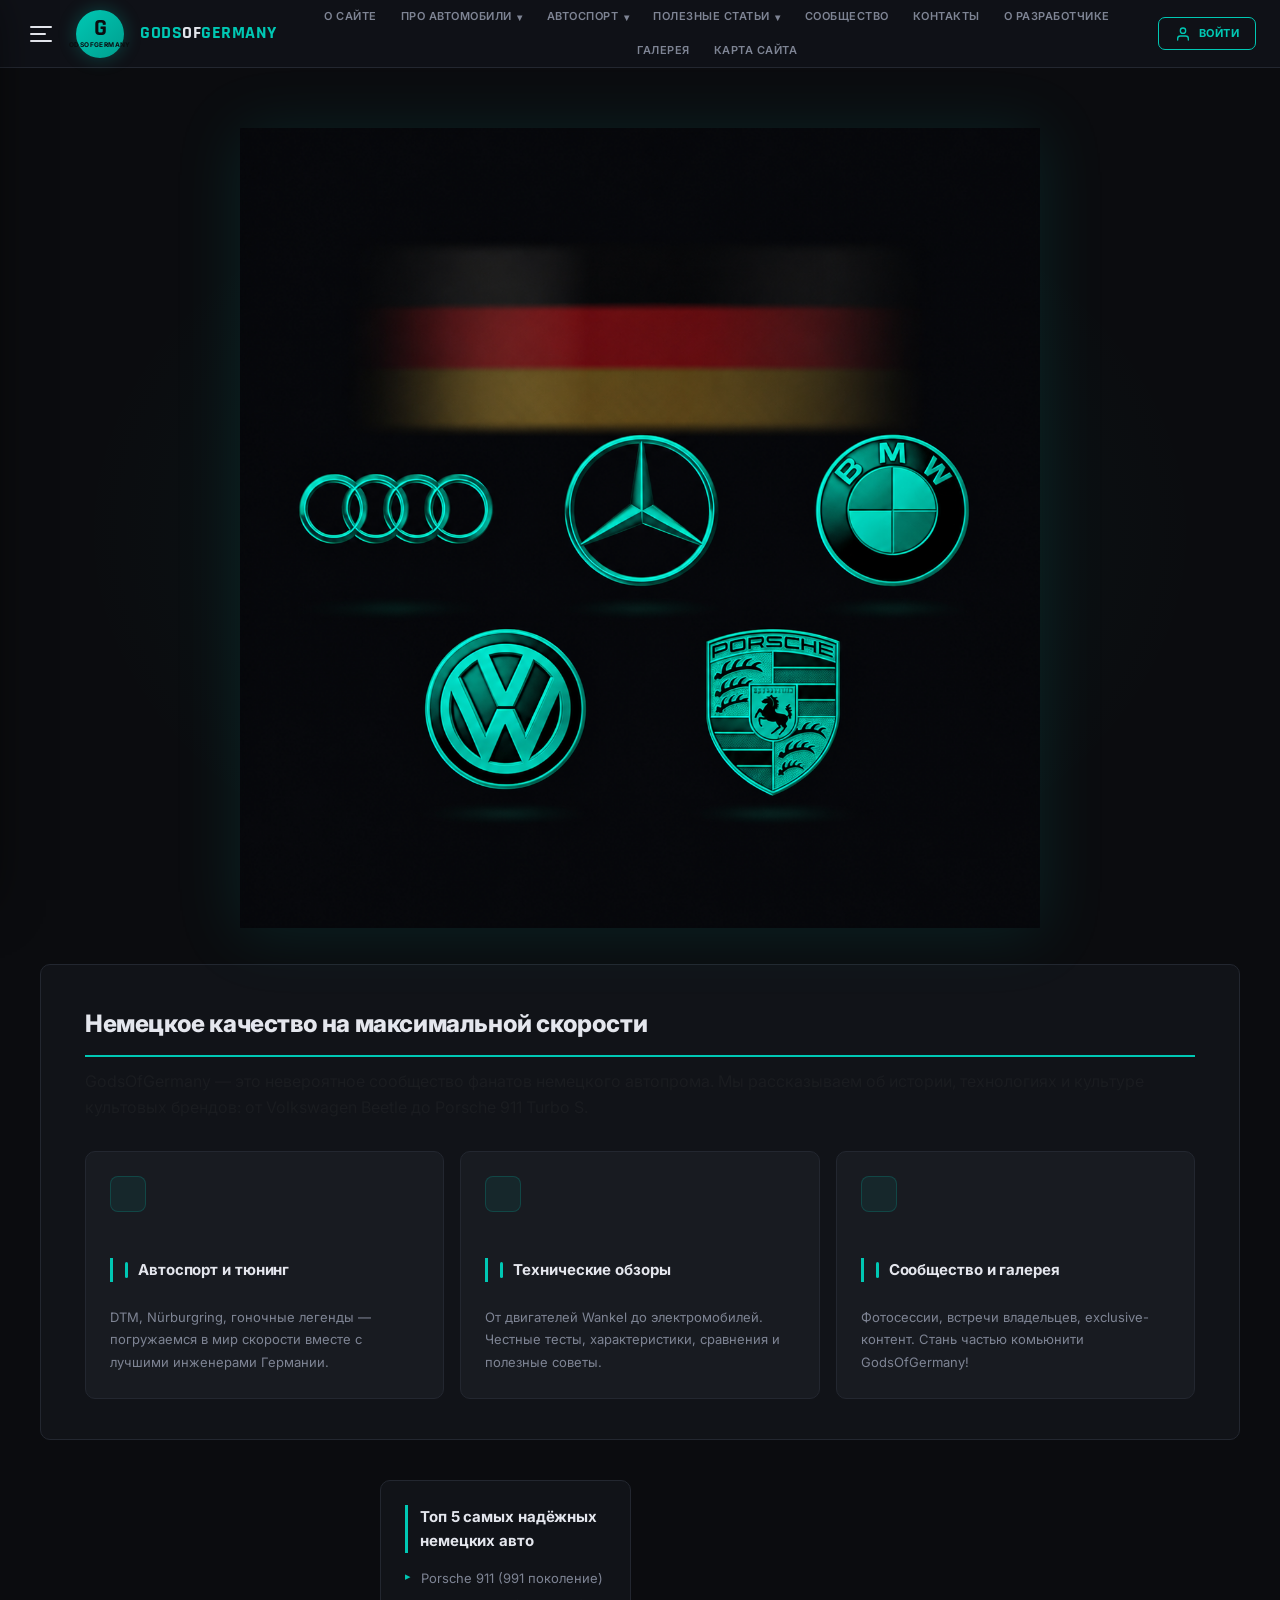
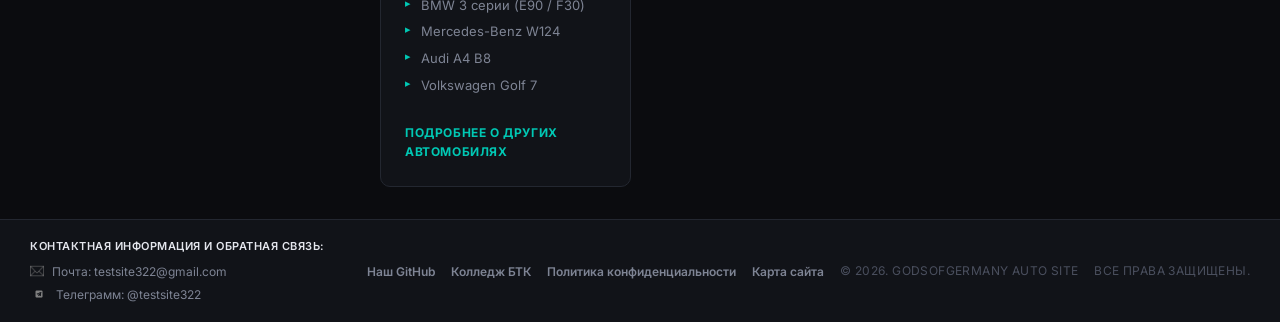
<file: index.html>
<!DOCTYPE html>
<html lang="ru">
<head>
	<meta charset="UTF-8">
	<meta name="viewport" content="width=device-width, initial-scale=1.0">
	<title>GodsOfGermany - Главная</title>
	<link rel="stylesheet" href="style.css">
	<link rel="author" href="https://github.com/krutoi322">
</head>
<body>

    <input type="checkbox" id="nav-toggle" class="nav-checkbox" />

    <aside class="slide-menu">
        <div class="slide-menu__top">
            <a href="index.html" class="slide-menu__logo">
                <div class="logo-circle">
                    <span class="letter-g">G</span>
                    <span class="logo-text">odsOfGermany</span>
                </div>
                <span class="logo-name">GodsOfGermany</span>
            </a>
            <label for="nav-toggle" class="slide-menu__close" aria-label="Закрыть">&#10005;</label>
        </div>
        <nav class="slide-menu__nav">
            <a href="О САЙТЕ.html">О сайте</a>

            <div class="slide-dropdown">
                <input type="checkbox" id="sd-cars" class="slide-dd-toggle" />
                <label for="sd-cars" class="slide-dd-label">
                    <span class="slide-dd-dot"></span>
                    Про автомобили
                    <span class="slide-dd-arrow">▾</span>
                </label>
                <div class="slide-dd-sub">
                    <a href="ПРО АВТОМОБИЛИ.html#audi">Audi</a>
                    <a href="ПРО АВТОМОБИЛИ.html#bmw">BMW</a>
                    <a href="ПРО АВТОМОБИЛИ.html#mercedes">Mercedes-Benz</a>
                    <a href="ПРО АВТОМОБИЛИ.html#volkswagen">Volkswagen</a>
                    <a href="ПРО АВТОМОБИЛИ.html#porsche">Porsche</a>
                </div>
            </div>

            <div class="slide-dropdown">
                <input type="checkbox" id="sd-sport" class="slide-dd-toggle" />
                <label for="sd-sport" class="slide-dd-label">
                    <span class="slide-dd-dot"></span>
                    Автоспорт
                    <span class="slide-dd-arrow">▾</span>
                </label>
                <div class="slide-dd-sub">
                    <a href="АВТОСПОРТ.html#rally">Ралли</a>
                    <a href="АВТОСПОРТ.html#drift">Дрифт</a>
                    <a href="АВТОСПОРТ.html#formula1">Формула-1</a>
                </div>
            </div>

            <div class="slide-dropdown">
                <input type="checkbox" id="sd-articles" class="slide-dd-toggle" />
                <label for="sd-articles" class="slide-dd-label">
                    <span class="slide-dd-dot"></span>
                    Полезные статьи
                    <span class="slide-dd-arrow">▾</span>
                </label>
                <div class="slide-dd-sub">
                    <a href="ПОЛЕЗНЫЕ СТАТЬИ.html#maintenance">Обслуживание</a>
                    <a href="ПОЛЕЗНЫЕ СТАТЬИ.html#tuning">Тюнинг</a>
                    <a href="ПОЛЕЗНЫЕ СТАТЬИ.html#buying">Покупка авто</a>
                </div>
            </div>

            <a href="СООБЩЕСТВО.html">Сообщество</a>
            <a href="КОНТАКТЫ.html">Контакты</a>
            <a href="О РАЗРАБОТЧИКЕ.html">О разработчике</a>
            <a href="ГАЛЕРЕЯ САЙТА.html">Галерея</a>
			<a href="КАРТА САЙТА.html">Карта сайта</a>
        </nav>
        <div class="slide-menu__footer">© 2026 GodsOfGermany</div>
    </aside>

    <label for="nav-toggle" class="slide-overlay"></label>

    <header>
        <label for="nav-toggle" class="menu-btn" aria-label="Открыть меню">
            <span></span><span></span><span></span>
        </label>
        <a href="index.html" class="logo">
            <div class="logo-circle">
                <span class="letter-g">G</span>
                <span class="logo-text">odsOfGermany</span>
            </div>
        </a>
        <span class="header-title">Gods<span>Of</span>Germany</span>
		
		<nav>
            <ul>
                <li><a href="О САЙТЕ.html">О сайте</a></li>
                <li class="has-dropdown">
                    <a href="ПРО АВТОМОБИЛИ.html">Про автомобили <span class="arrow">▾</span></a>
                    <ul class="dropdown">
                        <li><a href="ПРО АВТОМОБИЛИ.html#audi">Audi</a></li>
                        <li><a href="ПРО АВТОМОБИЛИ.html#bmw">BMW</a></li>
                        <li><a href="ПРО АВТОМОБИЛИ.html#mercedes">Mercedes-Benz</a></li>
                        <li><a href="ПРО АВТОМОБИЛИ.html#volkswagen">Volkswagen</a></li>
                        <li><a href="ПРО АВТОМОБИЛИ.html#porsche">Porsche</a></li>
                    </ul>
                </li>
                <li class="has-dropdown">
                    <a href="АВТОСПОРТ.html">Автоспорт <span class="arrow">▾</span></a>
                    <ul class="dropdown">
                        <li><a href="АВТОСПОРТ.html#rally">Ралли</a></li>
                        <li><a href="АВТОСПОРТ.html#drift">Дрифт</a></li>
                        <li><a href="АВТОСПОРТ.html#formula1">Формула-1</a></li>
                    </ul>
                </li>
                <li class="has-dropdown">
                    <a href="ПОЛЕЗНЫЕ СТАТЬИ.html">Полезные статьи <span class="arrow">▾</span></a>
                    <ul class="dropdown">
                        <li><a href="ПОЛЕЗНЫЕ СТАТЬИ.html#maintenance">Обслуживание</a></li>
                        <li><a href="ПОЛЕЗНЫЕ СТАТЬИ.html#tuning">Тюнинг</a></li>
                        <li><a href="ПОЛЕЗНЫЕ СТАТЬИ.html#buying">Покупка авто</a></li>
                    </ul>
                </li>
                <li><a href="СООБЩЕСТВО.html">Сообщество</a></li>
                <li><a href="КОНТАКТЫ.html">Контакты</a></li>
				<li><a href="О РАЗРАБОТЧИКЕ.html">О разработчике</a></li>
				<li><a href="ГАЛЕРЕЯ САЙТА.html">Галерея</a></li>
				<li><a href="КАРТА САЙТА.html">Карта сайта</a></li>
				
            </ul>
        </nav>

        <label for="auth-toggle" class="auth-btn" aria-label="Войти или зарегистрироваться">
            <svg width="16" height="16" viewBox="0 0 24 24" fill="none" stroke="currentColor" stroke-width="2" stroke-linecap="round" stroke-linejoin="round">
                <path d="M20 21v-2a4 4 0 0 0-4-4H8a4 4 0 0 0-4 4v2"/>
                <circle cx="12" cy="7" r="4"/>
            </svg>
            <span>Войти</span>
        </label>
    </header>

    <main>
        <div class="hero">
            <img src="images/brands.png" alt="Audi, Mercedes, BMW, Volkswagen, Porshe" class="brands-img">
        </div>
		
		   <div class="home-content">
        <div class="content-box">
            <h1> Немецкое качество на максимальной скорости</h1>
            <p style="font-size: 16px; line-height: 1.6; margin-bottom: 30px; color: #1a1c20;">
                GodsOfGermany — это невероятное сообщество фанатов немецкого автопрома. Мы рассказываем об истории, технологиях и культуре культовых брендов: от Volkswagen Beetle до Porsche 911 Turbo S.
            </p>

            <div class="three-col-grid">
                <div class="grid-card">
                    <div class="card-icon"></div>
                    <h2>Автоспорт и тюнинг</h2>
                    <p>DTM, Nürburgring, гоночные легенды — погружаемся в мир скорости вместе с лучшими инженерами Германии.</p>
                </div>
                <div class="grid-card">
                    <div class="card-icon"></div>
                    <h2>Технические обзоры</h2>
                    <p>От двигателей Wankel до электромобилей. Честные тесты, характеристики, сравнения и полезные советы.</p>
                </div>
                <div class="grid-card">
                    <div class="card-icon"></div>
                    <h2>Сообщество и галерея</h2>
                    <p>Фотосессии, встречи владельцев, exclusive-контент. Стань частью комьюнити GodsOfGermany!</p>
                </div>
            </div>
        </div>

        <div class="highlights" style="margin-top: 40px;">
            <div class="two-col-grid">
                <div class="grid-card">
                    <h2>Топ 5 самых надёжных немецких авто</h2>
                    <ul>
                        <li>Porsche 911 (991 поколение)</li>
                        <li>BMW 3 серии (E90 / F30)</li>
                        <li>Mercedes-Benz W124</li>
                        <li>Audi A4 B8</li>
                        <li>Volkswagen Golf 7</li>
                    </ul>
                    <a href="ПРО АВТОМОБИЛИ.html" class="simple-link">Подробнее о других автомобилях </a>
                </div>
            </div>
        </div>
    </div>
    </main>

    <footer>
        <div class="footer-left">
        <p>Контактная информация и обратная связь:</p>
        <div class="footer-contact">
            <div class="f-icon"><img src="images/letter_icon-icons.com_67753.png" alt="email"></div>
            Почта: testsite322@gmail.com
        </div>
        <div class="footer-contact">
            <div class="f-icon1"><img src="images/social_13797138.png" alt="Telegram"></div>
            Телеграмм: @testsite322
        </div>
    </div>
	
	<div class="footer-center">
        <a href="https://github.com/krutoi322" target="_blank">
            Наш GitHub
        </a>
    </div>

    <div class="footer-center">
        <a href="https://www.bartc.by" target="_blank" title="Барановичский колледж технологий и сервиса — БТК">
            Колледж БТК
        </a>
    </div>
	
	<div class="footer-center">
        <a href="О САЙТЕ.html#privacy">Политика конфиденциальности</a>
    </div>
	
	<div class="footer-center">
        <a href="КАРТА САЙТА.html#privacy">Карта сайта</a>
    </div>
	
    <div class="footer-right">
        © 2026. GodsOfGermany auto site
    </div>
	<div class="footer-right">
            Все права защищены.
        </a>
    </div>
    </footer>


    <input type="checkbox" id="auth-toggle" class="nav-checkbox" />
    <input type="radio" name="auth-tab" id="tab-login" class="nav-checkbox" checked />
    <input type="radio" name="auth-tab" id="tab-register" class="nav-checkbox" />

    <label for="auth-toggle" class="auth-overlay"></label>

    <div class="auth-modal">

        <label for="auth-toggle" class="auth-modal__close" aria-label="Закрыть">&#10005;</label>

        <div class="auth-modal__logo">
            <div class="logo-circle logo-circle--sm">
                <span class="letter-g">G</span>
                <span class="logo-text">odsOfGermany</span>
            </div>
        </div>

        <div class="auth-tabs">
            <label for="tab-login" class="auth-tab">Войти</label>
            <label for="tab-register" class="auth-tab">Регистрация</label>
            <div class="auth-tab-indicator"></div>
        </div>

        <div class="auth-form auth-form--login">
            <div class="auth-field">
                <label for="loginEmail">Email</label>
                <input type="email" id="loginEmail" placeholder="example@mail.com" autocomplete="email" />
            </div>
            <div class="auth-field">
                <label for="loginPassword">Пароль</label>
                <input type="password" id="loginPassword" placeholder="••••••••" autocomplete="current-password" />
            </div>
            <a href="404.html" class="auth-submit">Войти</a>
            <p class="auth-hint">Нет аккаунта? <label for="tab-register" class="auth-switch">Зарегистрироваться</label></p>
        </div>

        <div class="auth-form auth-form--register">
            <div class="auth-field">
                <label for="regName">Имя пользователя</label>
                <input type="text" id="regName" placeholder="GodOfGermany_" autocomplete="username" />
            </div>
            <div class="auth-field">
                <label for="regEmail">Email</label>
                <input type="email" id="regEmail" placeholder="example@mail.com" autocomplete="email" />
            </div>
            <div class="auth-field">
                <label for="regPassword">Пароль</label>
                <input type="password" id="regPassword" placeholder="••••••••" autocomplete="new-password" />
            </div>
            <div class="auth-field">
                <label for="regPassword2">Подтвердите пароль</label>
                <input type="password" id="regPassword2" placeholder="••••••••" autocomplete="new-password" />
            </div>
            <a href="404.html" class="auth-submit">Зарегистрироваться</a>
            <p class="auth-hint">Уже есть аккаунт? <label for="tab-login" class="auth-switch">Войти</label></p>
        </div>

    </div>

</body>
</html>
</file>
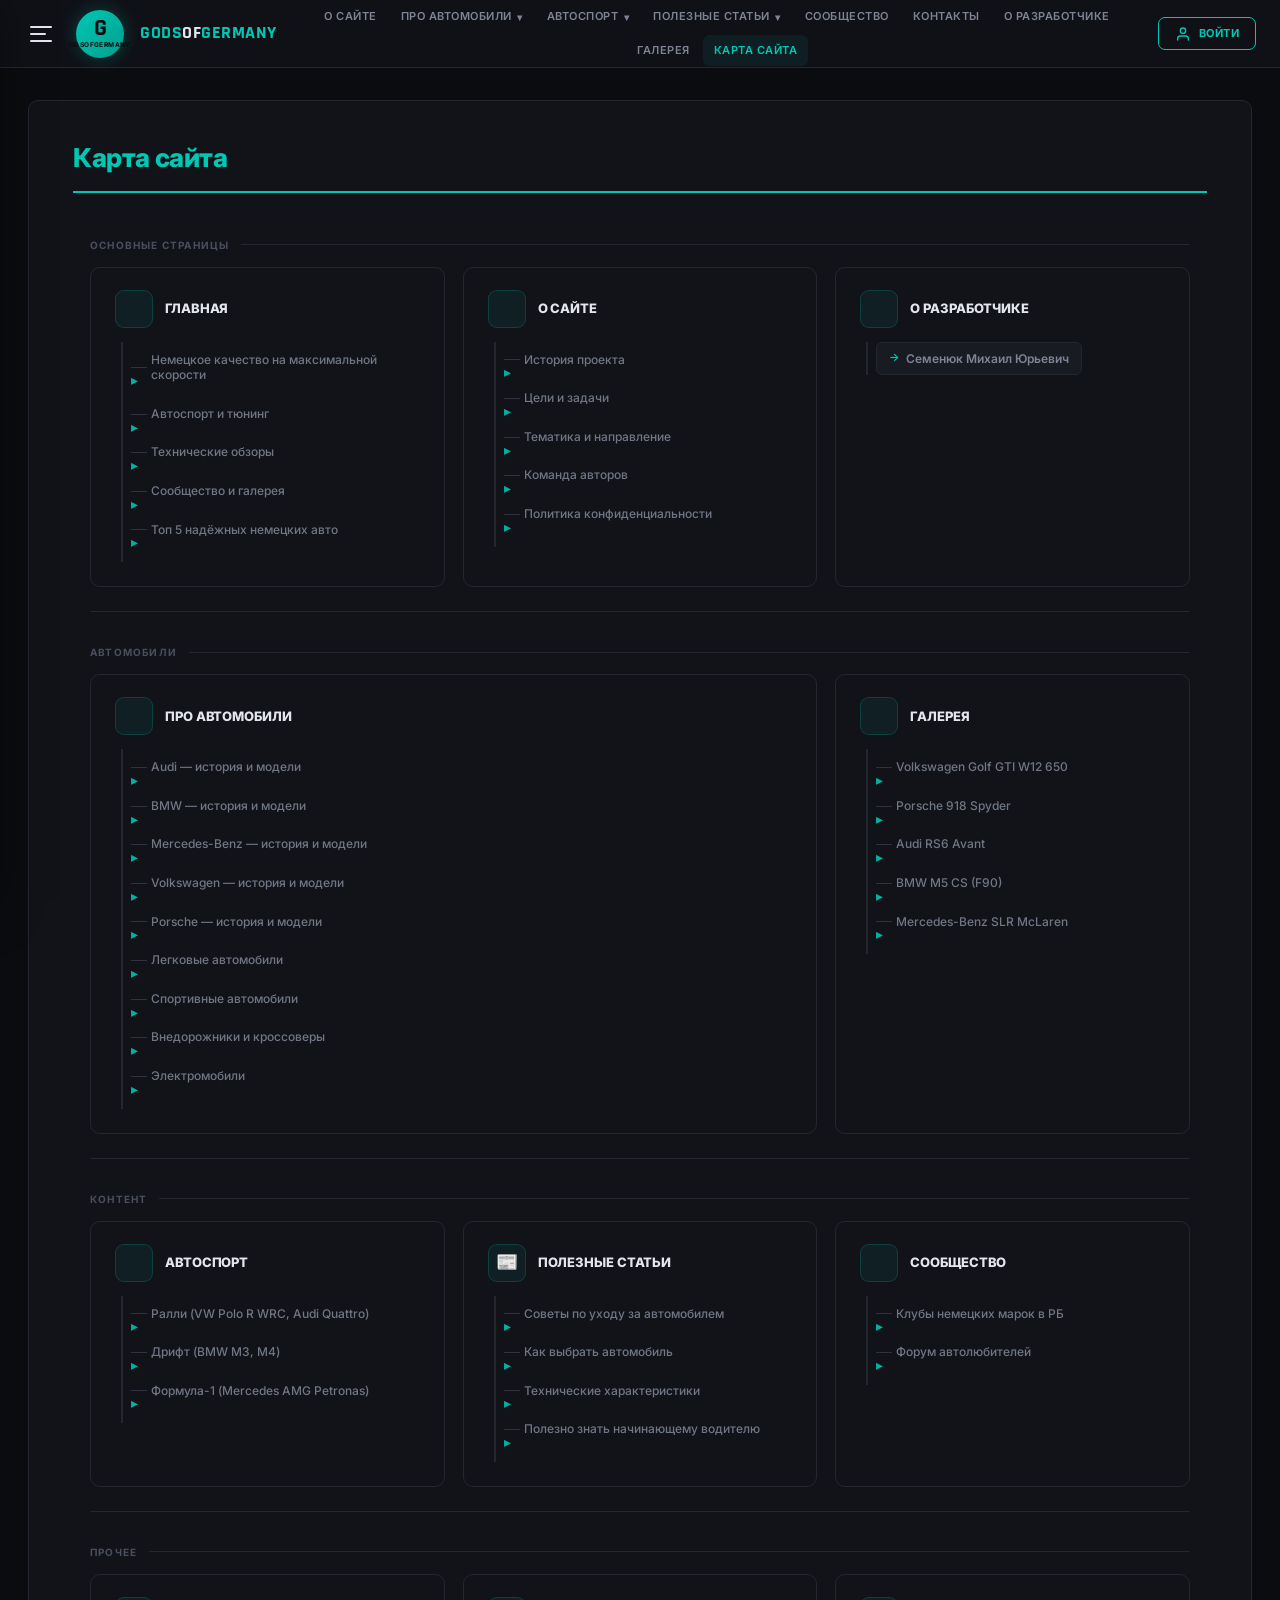
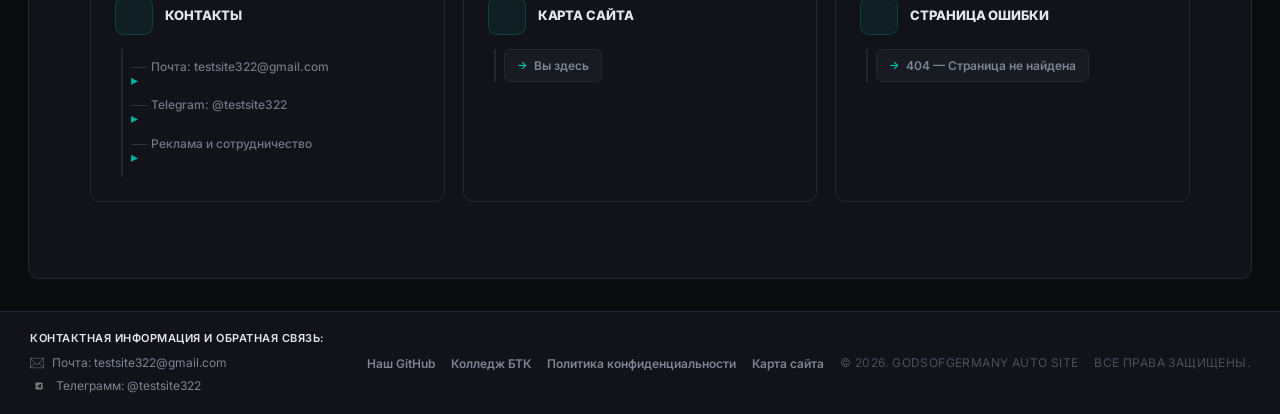
<file: КАРТА САЙТА.html>
<!DOCTYPE html>
<html lang="ru">
<head>
    <meta charset="UTF-8">
    <meta name="viewport" content="width=device-width, initial-scale=1.0">
    <title>GodsOfGermany — Карта сайта</title>
    <link rel="stylesheet" href="style.css">
    <link rel="author" href="https://github.com/krutoi322">
</head>
<body>

    <input type="checkbox" id="nav-toggle" class="nav-checkbox" />
    <aside class="slide-menu">
        <div class="slide-menu__top">
            <a href="index.html" class="slide-menu__logo">
                <div class="logo-circle">
                    <span class="letter-g">G</span>
                    <span class="logo-text">odsOfGermany</span>
                </div>
                <span class="logo-name">GodsOfGermany</span>
            </a>
            <label for="nav-toggle" class="slide-menu__close" aria-label="Закрыть">&#10005;</label>
        </div>
        <nav class="slide-menu__nav">
            <div class="slide-dropdown">
                <input type="checkbox" id="sd-cars" class="slide-dd-toggle" />
                <label for="sd-cars" class="slide-dd-label">
                    <span class="slide-dd-dot"></span>
                    Про автомобили
                    <span class="slide-dd-arrow">▾</span>
                </label>
                <div class="slide-dd-sub">
                    <a href="ПРО АВТОМОБИЛИ.html#audi">Audi</a>
                    <a href="ПРО АВТОМОБИЛИ.html#bmw">BMW</a>
                    <a href="ПРО АВТОМОБИЛИ.html#mercedes">Mercedes-Benz</a>
                    <a href="ПРО АВТОМОБИЛИ.html#volkswagen">Volkswagen</a>
                    <a href="ПРО АВТОМОБИЛИ.html#porsche">Porsche</a>
                </div>
            </div>

            <div class="slide-dropdown">
                <input type="checkbox" id="sd-sport" class="slide-dd-toggle" />
                <label for="sd-sport" class="slide-dd-label">
                    <span class="slide-dd-dot"></span>
                    Автоспорт
                    <span class="slide-dd-arrow">▾</span>
                </label>
                <div class="slide-dd-sub">
                    <a href="АВТОСПОРТ.html#rally">Ралли</a>
                    <a href="АВТОСПОРТ.html#drift">Дрифт</a>
                    <a href="АВТОСПОРТ.html#formula1">Формула-1</a>
                </div>
            </div>

            <div class="slide-dropdown">
                <input type="checkbox" id="sd-articles" class="slide-dd-toggle" />
                <label for="sd-articles" class="slide-dd-label">
                    <span class="slide-dd-dot"></span>
                    Полезные статьи
                    <span class="slide-dd-arrow">▾</span>
                </label>
                <div class="slide-dd-sub">
                    <a href="ПОЛЕЗНЫЕ СТАТЬИ.html#maintenance">Обслуживание</a>
                    <a href="ПОЛЕЗНЫЕ СТАТЬИ.html#tuning">Тюнинг</a>
                    <a href="ПОЛЕЗНЫЕ СТАТЬИ.html#buying">Покупка авто</a>
                </div>
            </div>
            <a href="СООБЩЕСТВО.html">Сообщество</a>
            <a href="КОНТАКТЫ.html">Контакты</a>
            <a href="О РАЗРАБОТЧИКЕ.html">О разработчике</a>
            <a href="ГАЛЕРЕЯ САЙТА.html">Галерея</a>
            <a href="КАРТА САЙТА.html" class="active">Карта сайта</a>
        </nav>
        <div class="slide-menu__footer">© 2026 GodsOfGermany</div>
    </aside>

    <label for="nav-toggle" class="slide-overlay"></label>

    <header>
        <label for="nav-toggle" class="menu-btn" aria-label="Открыть меню">
            <span></span><span></span><span></span>
        </label>
        <a href="index.html" class="logo">
            <div class="logo-circle">
                <span class="letter-g">G</span>
                <span class="logo-text">odsOfGermany</span>
            </div>
        </a>
        <span class="header-title">Gods<span>Of</span>Germany</span>

        <nav>
            <ul>
                <li><a href="О САЙТЕ.html">О сайте</a></li>
                <li class="has-dropdown">
                    <a href="ПРО АВТОМОБИЛИ.html">Про автомобили <span class="arrow">▾</span></a>
                    <ul class="dropdown">
                        <li><a href="ПРО АВТОМОБИЛИ.html#audi">Audi</a></li>
                        <li><a href="ПРО АВТОМОБИЛИ.html#bmw">BMW</a></li>
                        <li><a href="ПРО АВТОМОБИЛИ.html#mercedes">Mercedes-Benz</a></li>
                        <li><a href="ПРО АВТОМОБИЛИ.html#volkswagen">Volkswagen</a></li>
                        <li><a href="ПРО АВТОМОБИЛИ.html#porsche">Porsche</a></li>
                    </ul>
                </li>
                <li class="has-dropdown">
                    <a href="АВТОСПОРТ.html">Автоспорт <span class="arrow">▾</span></a>
                    <ul class="dropdown">
                        <li><a href="АВТОСПОРТ.html#rally">Ралли</a></li>
                        <li><a href="АВТОСПОРТ.html#drift">Дрифт</a></li>
                        <li><a href="АВТОСПОРТ.html#formula1">Формула-1</a></li>
                    </ul>
                </li>
                <li class="has-dropdown">
                    <a href="ПОЛЕЗНЫЕ СТАТЬИ.html">Полезные статьи <span class="arrow">▾</span></a>
                    <ul class="dropdown">
                        <li><a href="ПОЛЕЗНЫЕ СТАТЬИ.html#maintenance">Обслуживание</a></li>
                        <li><a href="ПОЛЕЗНЫЕ СТАТЬИ.html#tuning">Тюнинг</a></li>
                        <li><a href="ПОЛЕЗНЫЕ СТАТЬИ.html#buying">Покупка авто</a></li>
                    </ul>
                </li>
                <li><a href="СООБЩЕСТВО.html">Сообщество</a></li>
                <li><a href="КОНТАКТЫ.html">Контакты</a></li>
                <li><a href="О РАЗРАБОТЧИКЕ.html">О разработчике</a></li>
                <li><a href="ГАЛЕРЕЯ САЙТА.html">Галерея</a></li>
                <li><a href="КАРТА САЙТА.html" class="active">Карта сайта</a></li>
            </ul>
        </nav>

        <label for="auth-toggle" class="auth-btn" aria-label="Войти или зарегистрироваться">
            <svg width="16" height="16" viewBox="0 0 24 24" fill="none" stroke="currentColor" stroke-width="2" stroke-linecap="round" stroke-linejoin="round">
                <path d="M20 21v-2a4 4 0 0 0-4-4H8a4 4 0 0 0-4 4v2"/>
                <circle cx="12" cy="7" r="4"/>
            </svg>
            <span>Войти</span>
        </label>
    </header>

    <main>
        <div class="content-box">
            <h1 class="sitemap-title">Карта сайта</h1>

            <div class="sitemap-wrap">
                <div class="sitemap-grid">

   
                    <div class="sm-section-label"><span>Основные страницы</span></div>

                    <div class="sm-card">
                        <div class="sm-card__head">
                            <div class="sm-card__icon"></div>
                            <div class="sm-card__title"><a href="index.html">Главная</a></div>
                        </div>
                        <div class="sm-card__body">
                            <ul class="sm-links">
                                <li><a href="index.html">Немецкое качество на максимальной скорости</a></li>
                                <li><a href="index.html#about">Автоспорт и тюнинг</a></li>
                                <li><a href="index.html#reviews">Технические обзоры</a></li>
                                <li><a href="index.html#community">Сообщество и галерея</a></li>
                                <li><a href="index.html#top5">Топ 5 надёжных немецких авто</a></li>
                            </ul>
                        </div>
                    </div>

                  
                    <div class="sm-card">
                        <div class="sm-card__head">
                            <div class="sm-card__icon"></div>
                            <div class="sm-card__title"><a href="О САЙТЕ.html">О сайте</a></div>
                        </div>
                        <div class="sm-card__body">
                            <ul class="sm-links">
                                <li><a href="О САЙТЕ.html#history">История проекта</a></li>
                                <li><a href="О САЙТЕ.html#goals">Цели и задачи</a></li>
                                <li><a href="О САЙТЕ.html#topics">Тематика и направление</a></li>
                                <li><a href="О САЙТЕ.html#team">Команда авторов</a></li>
                                <li><a href="О САЙТЕ.html#privacy">Политика конфиденциальности</a></li>
                            </ul>
                        </div>
                    </div>

         
                    <div class="sm-card">
                        <div class="sm-card__head">
                            <div class="sm-card__icon"></div>
                            <div class="sm-card__title"><a href="О РАЗРАБОТЧИКЕ.html">О разработчике</a></div>
                        </div>
                        <div class="sm-card__body">
                            <a href="О РАЗРАБОТЧИКЕ.html" class="sm-single-link">Семенюк Михаил Юрьевич</a>
                        </div>
                    </div>

                    <div class="sm-divider"></div>
                    <div class="sm-section-label"><span>Автомобили</span></div>

           
                    <div class="sm-card sm-card--wide">
                        <div class="sm-card__head">
                            <div class="sm-card__icon"></div>
                            <div class="sm-card__title"><a href="ПРО АВТОМОБИЛИ.html">Про автомобили</a></div>
                        </div>
                        <div class="sm-card__body">
                            <ul class="sm-links">
                                <li><a href="ПРО АВТОМОБИЛИ.html#audi">Audi — история и модели</a></li>
                                <li><a href="ПРО АВТОМОБИЛИ.html#bmw">BMW — история и модели</a></li>
                                <li><a href="ПРО АВТОМОБИЛИ.html#mercedes">Mercedes-Benz — история и модели</a></li>
                                <li><a href="ПРО АВТОМОБИЛИ.html#volkswagen">Volkswagen — история и модели</a></li>
                                <li><a href="ПРО АВТОМОБИЛИ.html#porsche">Porsche — история и модели</a></li>
                                <li><a href="ПРО АВТОМОБИЛИ.html#legkovye">Легковые автомобили</a></li>
                                <li><a href="ПРО АВТОМОБИЛИ.html#sport">Спортивные автомобили</a></li>
                                <li><a href="ПРО АВТОМОБИЛИ.html#suv">Внедорожники и кроссоверы</a></li>
                                <li><a href="ПРО АВТОМОБИЛИ.html#electric">Электромобили</a></li>
                            </ul>
                        </div>
                    </div>

                
                    <div class="sm-card">
                        <div class="sm-card__head">
                            <div class="sm-card__icon"></div>
                            <div class="sm-card__title"><a href="ГАЛЕРЕЯ САЙТА.html">Галерея</a></div>
                        </div>
                        <div class="sm-card__body">
                            <ul class="sm-links">
                                <li><a href="ГАЛЕРЕЯ САЙТА.html">Volkswagen Golf GTI W12 650</a></li>
                                <li><a href="ГАЛЕРЕЯ САЙТА.html">Porsche 918 Spyder</a></li>
                                <li><a href="ГАЛЕРЕЯ САЙТА.html">Audi RS6 Avant</a></li>
                                <li><a href="ГАЛЕРЕЯ САЙТА.html">BMW M5 CS (F90)</a></li>
                                <li><a href="ГАЛЕРЕЯ САЙТА.html">Mercedes-Benz SLR McLaren</a></li>
                            </ul>
                        </div>
                    </div>

                    <div class="sm-divider"></div>
                    <div class="sm-section-label"><span>Контент</span></div>


                    <div class="sm-card">
                        <div class="sm-card__head">
                            <div class="sm-card__icon"></div>
                            <div class="sm-card__title"><a href="АВТОСПОРТ.html">Автоспорт</a></div>
                        </div>
                        <div class="sm-card__body">
                            <ul class="sm-links">
                                <li><a href="АВТОСПОРТ.html#rally">Ралли (VW Polo R WRC, Audi Quattro)</a></li>
                                <li><a href="АВТОСПОРТ.html#drift">Дрифт (BMW M3, M4)</a></li>
                                <li><a href="АВТОСПОРТ.html#formula1">Формула-1 (Mercedes AMG Petronas)</a></li>
                            </ul>
                        </div>
                    </div>


                    <div class="sm-card">
                        <div class="sm-card__head">
                            <div class="sm-card__icon">📰</div>
                            <div class="sm-card__title"><a href="ПОЛЕЗНЫЕ СТАТЬИ.html">Полезные статьи</a></div>
                        </div>
                        <div class="sm-card__body">
                            <ul class="sm-links">
                                <li><a href="ПОЛЕЗНЫЕ СТАТЬИ.html#maintenance">Советы по уходу за автомобилем</a></li>
                                <li><a href="ПОЛЕЗНЫЕ СТАТЬИ.html#buying">Как выбрать автомобиль</a></li>
                                <li><a href="ПОЛЕЗНЫЕ СТАТЬИ.html#specs">Технические характеристики</a></li>
                                <li><a href="ПОЛЕЗНЫЕ СТАТЬИ.html#beginner">Полезно знать начинающему водителю</a></li>
                            </ul>
                        </div>
                    </div>


                    <div class="sm-card">
                        <div class="sm-card__head">
                            <div class="sm-card__icon"></div>
                            <div class="sm-card__title"><a href="СООБЩЕСТВО.html">Сообщество</a></div>
                        </div>
                        <div class="sm-card__body">
                            <ul class="sm-links">
                                <li><a href="СООБЩЕСТВО.html#clubs">Клубы немецких марок в РБ</a></li>
                                <li><a href="СООБЩЕСТВО.html#forum">Форум автолюбителей</a></li>
                            </ul>
                        </div>
                    </div>

                    <div class="sm-divider"></div>
                    <div class="sm-section-label"><span>Прочее</span></div>


                    <div class="sm-card">
                        <div class="sm-card__head">
                            <div class="sm-card__icon"></div>
                            <div class="sm-card__title"><a href="КОНТАКТЫ.html">Контакты</a></div>
                        </div>
                        <div class="sm-card__body">
                            <ul class="sm-links">
                                <li><a href="КОНТАКТЫ.html">Почта: testsite322@gmail.com</a></li>
                                <li><a href="КОНТАКТЫ.html">Telegram: @testsite322</a></li>
                                <li><a href="КОНТАКТЫ.html">Реклама и сотрудничество</a></li>
                            </ul>
                        </div>
                    </div>


                    <div class="sm-card">
                        <div class="sm-card__head">
                            <div class="sm-card__icon"></div>
                            <div class="sm-card__title"><a href="КАРТА САЙТА.html">Карта сайта</a></div>
                        </div>
                        <div class="sm-card__body">
                            <a href="КАРТА САЙТА.html" class="sm-single-link">Вы здесь</a>
                        </div>
                    </div>


                    <div class="sm-card">
                        <div class="sm-card__head">
                            <div class="sm-card__icon"></div>
                            <div class="sm-card__title">Страница ошибки</div>
                        </div>
                        <div class="sm-card__body">
                            <a href="404.html" class="sm-single-link">404 — Страница не найдена</a>
                        </div>
                    </div>

                </div>
            </div>
        </div>
    </main>

    <footer>
        <div class="footer-left">
        <p>Контактная информация и обратная связь:</p>
        <div class="footer-contact">
            <div class="f-icon"><img src="images/letter_icon-icons.com_67753.png" alt="email"></div>
            Почта: testsite322@gmail.com
        </div>
        <div class="footer-contact">
            <div class="f-icon1"><img src="images/social_13797138.png" alt="Telegram"></div>
            Телеграмм: @testsite322
        </div>
    </div>
	
	<div class="footer-center">
        <a href="https://github.com/krutoi322" target="_blank">
            Наш GitHub
        </a>
    </div>

    <div class="footer-center">
        <a href="https://www.bartc.by" target="_blank" title="Барановичский колледж технологий и сервиса — БТК">
            Колледж БТК
        </a>
    </div>
	
	<div class="footer-center">
        <a href="О САЙТЕ.html#privacy">Политика конфиденциальности</a>
    </div>
	
	<div class="footer-center">
        <a href="КАРТА САЙТА.html#privacy">Карта сайта</a>
    </div>
	
    <div class="footer-right">
        © 2026. GodsOfGermany auto site
    </div>
	<div class="footer-right">
            Все права защищены.
        </a>
    </div>
    </footer>

    <input type="checkbox" id="auth-toggle" class="nav-checkbox" />
    <input type="radio" name="auth-tab" id="tab-login" class="nav-checkbox" checked />
    <input type="radio" name="auth-tab" id="tab-register" class="nav-checkbox" />

    <label for="auth-toggle" class="auth-overlay"></label>

    <div class="auth-modal">
        <label for="auth-toggle" class="auth-modal__close" aria-label="Закрыть">&#10005;</label>
        <div class="auth-modal__logo">
            <div class="logo-circle logo-circle--sm">
                <span class="letter-g">G</span>
                <span class="logo-text">odsOfGermany</span>
            </div>
        </div>
        <div class="auth-tabs">
            <label for="tab-login" class="auth-tab">Войти</label>
            <label for="tab-register" class="auth-tab">Регистрация</label>
            <div class="auth-tab-indicator"></div>
        </div>
        <div class="auth-form auth-form--login">
            <div class="auth-field">
                <label for="loginEmail">Email</label>
                <input type="email" id="loginEmail" placeholder="example@mail.com" autocomplete="email" />
            </div>
            <div class="auth-field">
                <label for="loginPassword">Пароль</label>
                <input type="password" id="loginPassword" placeholder="••••••••" autocomplete="current-password" />
            </div>
            <a href="404.html" class="auth-submit">Войти</a>
            <p class="auth-hint">Нет аккаунта? <label for="tab-register" class="auth-switch">Зарегистрироваться</label></p>
        </div>
        <div class="auth-form auth-form--register">
            <div class="auth-field">
                <label for="regName">Имя пользователя</label>
                <input type="text" id="regName" placeholder="GodOfGermany_" autocomplete="username" />
            </div>
            <div class="auth-field">
                <label for="regEmail">Email</label>
                <input type="email" id="regEmail" placeholder="example@mail.com" autocomplete="email" />
            </div>
            <div class="auth-field">
                <label for="regPassword">Пароль</label>
                <input type="password" id="regPassword" placeholder="••••••••" autocomplete="new-password" />
            </div>
            <div class="auth-field">
                <label for="regPassword2">Подтвердите пароль</label>
                <input type="password" id="regPassword2" placeholder="••••••••" autocomplete="new-password" />
            </div>
            <a href="404.html" class="auth-submit">Зарегистрироваться</a>
            <p class="auth-hint">Уже есть аккаунт? <label for="tab-login" class="auth-switch">Войти</label></p>
        </div>
    </div>

</body>
</html>
</file>
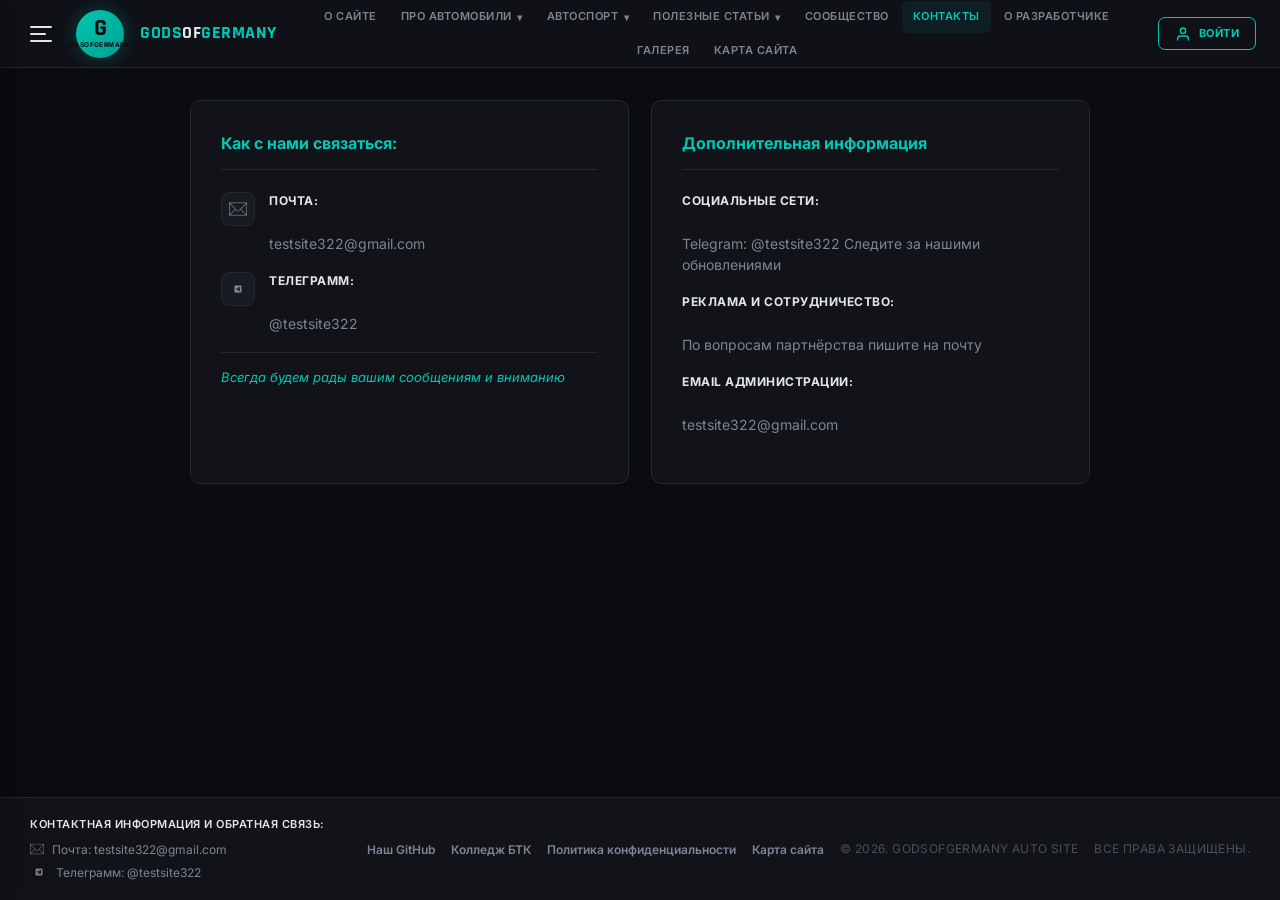
<file: КОНТАКТЫ.html>
<!DOCTYPE html>
<html lang="ru">
<head>
    <meta charset="UTF-8">
    <meta name="viewport" content="width=device-width, initial-scale=1.0">
    <title>GodsOfGermany — Контакты</title>
    <link rel="stylesheet" href="style.css">
	<link rel="author" href="https://github.com/krutoi322">
</head>
<body>

    <input type="checkbox" id="nav-toggle" class="nav-checkbox" />
    <aside class="slide-menu">
        <div class="slide-menu__top">
            <a href="index.html" class="slide-menu__logo">
                <div class="logo-circle">
                    <span class="letter-g">G</span>
                    <span class="logo-text">odsOfGermany</span>
                </div>
                <span class="logo-name">GodsOfGermany</span>
            </a>
            <label for="nav-toggle" class="slide-menu__close" aria-label="Закрыть">&#10005;</label>
        </div>
        <nav class="slide-menu__nav">
            <a href="О САЙТЕ.html">О сайте</a>
            <div class="slide-dropdown">
                <input type="checkbox" id="sd-cars" class="slide-dd-toggle" />
                <label for="sd-cars" class="slide-dd-label">
                    <span class="slide-dd-dot"></span>
                    Про автомобили
                    <span class="slide-dd-arrow">▾</span>
                </label>
                <div class="slide-dd-sub">
                    <a href="ПРО АВТОМОБИЛИ.html#audi">Audi</a>
                    <a href="ПРО АВТОМОБИЛИ.html#bmw">BMW</a>
                    <a href="ПРО АВТОМОБИЛИ.html#mercedes">Mercedes-Benz</a>
                    <a href="ПРО АВТОМОБИЛИ.html#volkswagen">Volkswagen</a>
                    <a href="ПРО АВТОМОБИЛИ.html#porsche">Porsche</a>
                </div>
            </div>

            <div class="slide-dropdown">
                <input type="checkbox" id="sd-sport" class="slide-dd-toggle" />
                <label for="sd-sport" class="slide-dd-label">
                    <span class="slide-dd-dot"></span>
                    Автоспорт
                    <span class="slide-dd-arrow">▾</span>
                </label>
                <div class="slide-dd-sub">
                    <a href="АВТОСПОРТ.html#rally">Ралли</a>
                    <a href="АВТОСПОРТ.html#drift">Дрифт</a>
                    <a href="АВТОСПОРТ.html#formula1">Формула-1</a>
                </div>
            </div>

            <div class="slide-dropdown">
                <input type="checkbox" id="sd-articles" class="slide-dd-toggle" />
                <label for="sd-articles" class="slide-dd-label">
                    <span class="slide-dd-dot"></span>
                    Полезные статьи
                    <span class="slide-dd-arrow">▾</span>
                </label>
                <div class="slide-dd-sub">
                    <a href="ПОЛЕЗНЫЕ СТАТЬИ.html#maintenance">Обслуживание</a>
                    <a href="ПОЛЕЗНЫЕ СТАТЬИ.html#tuning">Тюнинг</a>
                    <a href="ПОЛЕЗНЫЕ СТАТЬИ.html#buying">Покупка авто</a>
                </div>
            </div>
            <a href="СООБЩЕСТВО.html">Сообщество</a>
            <a href="КОНТАКТЫ.html"class="active">Контакты</a>
			<a href="О РАЗРАБОТЧИКЕ.html">О разработчике</a>
			<a href="ГАЛЕРЕЯ САЙТА.html">Галерея</a>
			<a href="КАРТА САЙТА.html">Карта сайта</a>
        </nav>
        <div class="slide-menu__footer">© 2026 GodsOfGermany</div>
    </aside>

    <label for="nav-toggle" class="slide-overlay"></label>

    <header>
        <label for="nav-toggle" class="menu-btn" aria-label="Открыть меню">
            <span></span><span></span><span></span>
        </label>
        <a href="index.html" class="logo">
            <div class="logo-circle">
                <span class="letter-g">G</span>
                <span class="logo-text">odsOfGermany</span>
            </div>
        </a>
        <span class="header-title">Gods<span>Of</span>Germany</span>
		
		<nav>
            <ul>
                <li><a href="О САЙТЕ.html">О сайте</a></li>
                <li class="has-dropdown">
                    <a href="ПРО АВТОМОБИЛИ.html">Про автомобили <span class="arrow">▾</span></a>
                    <ul class="dropdown">
                        <li><a href="ПРО АВТОМОБИЛИ.html#audi">Audi</a></li>
                        <li><a href="ПРО АВТОМОБИЛИ.html#bmw">BMW</a></li>
                        <li><a href="ПРО АВТОМОБИЛИ.html#mercedes">Mercedes-Benz</a></li>
                        <li><a href="ПРО АВТОМОБИЛИ.html#volkswagen">Volkswagen</a></li>
                        <li><a href="ПРО АВТОМОБИЛИ.html#porsche">Porsche</a></li>
                    </ul>
                </li>
                <li class="has-dropdown">
                    <a href="АВТОСПОРТ.html">Автоспорт <span class="arrow">▾</span></a>
                    <ul class="dropdown">
                        <li><a href="АВТОСПОРТ.html#rally">Ралли</a></li>
                        <li><a href="АВТОСПОРТ.html#drift">Дрифт</a></li>
                        <li><a href="АВТОСПОРТ.html#formula1">Формула-1</a></li>
                    </ul>
                </li>
                <li class="has-dropdown">
                    <a href="ПОЛЕЗНЫЕ СТАТЬИ.html">Полезные статьи <span class="arrow">▾</span></a>
                    <ul class="dropdown">
                        <li><a href="ПОЛЕЗНЫЕ СТАТЬИ.html#maintenance">Обслуживание</a></li>
                        <li><a href="ПОЛЕЗНЫЕ СТАТЬИ.html#tuning">Тюнинг</a></li>
                        <li><a href="ПОЛЕЗНЫЕ СТАТЬИ.html#buying">Покупка авто</a></li>
                    </ul>
                </li>
                <li><a href="СООБЩЕСТВО.html">Сообщество</a></li>
                <li><a href="КОНТАКТЫ.html" class="active">Контакты</a></li>
				<li><a href="О РАЗРАБОТЧИКЕ.html">О разработчике</a></li>
				<li><a href="ГАЛЕРЕЯ САЙТА.html">Галерея</a></li>
				<li><a href="КАРТА САЙТА.html">Карта сайта</a></li>
            </ul>
        </nav>

        <label for="auth-toggle" class="auth-btn" aria-label="Войти или зарегистрироваться">
            <svg width="16" height="16" viewBox="0 0 24 24" fill="none" stroke="currentColor" stroke-width="2" stroke-linecap="round" stroke-linejoin="round">
                <path d="M20 21v-2a4 4 0 0 0-4-4H8a4 4 0 0 0-4 4v2"/>
                <circle cx="12" cy="7" r="4"/>
            </svg>
            <span>Войти</span>
        </label>
    </header>

    <main>
        <div class="contacts-layout">

            <div class="contacts-box">
                <h2>Как с нами связаться:</h2>

                <div class="contact-row">
                    <div class="icon"><img src="images/letter_icon-icons.com_67753.png" alt="email"></div>
                    <div>
                        <strong>Почта:</strong><br>
                        testsite322@gmail.com
                    </div>
                </div>

                <div class="contact-row">
                    <div class="icon"><img src="images/social_13797138.png" alt="telegram"></div>
                    <div>
                        <strong>Телеграмм:</strong><br>
                        @testsite322
                    </div>
                </div>

                <p class="welcome-msg">
                    Всегда будем рады вашим сообщениям и вниманию
                </p>
            </div>

            <div class="contacts-box">
                <h2>Дополнительная информация</h2>

                <div class="contact-row">
       
                    <div>
                        <strong>Социальные сети:</strong><br>
						Telegram: @testsite322
                        Следите за нашими обновлениями
                    </div>
                </div>

                <div class="contact-row">
                   
                    <div>
                        <strong>Реклама и сотрудничество:</strong><br>
                        По вопросам партнёрства пишите на почту
                    </div>
                </div>

                <div class="contact-row">
                  
                    <div>
                        <strong>Email администрации:</strong><br>
                        testsite322@gmail.com
                    </div>
                </div>
            </div>

        </div>
    </main>

    <footer>
        <div class="footer-left">
        <p>Контактная информация и обратная связь:</p>
        <div class="footer-contact">
            <div class="f-icon"><img src="images/letter_icon-icons.com_67753.png" alt="email"></div>
            Почта: testsite322@gmail.com
        </div>
        <div class="footer-contact">
            <div class="f-icon1"><img src="images/social_13797138.png" alt="Telegram"></div>
            Телеграмм: @testsite322
        </div>
    </div>
	
	<div class="footer-center">
        <a href="https://github.com/krutoi322" target="_blank">
            Наш GitHub
        </a>
    </div>

    <div class="footer-center">
        <a href="https://www.bartc.by" target="_blank" title="Барановичский колледж технологий и сервиса — БТК">
            Колледж БТК
        </a>
    </div>
	
	<div class="footer-center">
        <a href="О САЙТЕ.html#privacy">Политика конфиденциальности</a>
    </div>
	
	<div class="footer-center">
        <a href="КАРТА САЙТА.html#privacy">Карта сайта</a>
    </div>
	
    <div class="footer-right">
        © 2026. GodsOfGermany auto site
    </div>
	<div class="footer-right">
            Все права защищены.
        </a>
    </div>
    </footer>
	
	<input type="checkbox" id="auth-toggle" class="nav-checkbox" />
    <input type="radio" name="auth-tab" id="tab-login" class="nav-checkbox" checked />
    <input type="radio" name="auth-tab" id="tab-register" class="nav-checkbox" />

    <label for="auth-toggle" class="auth-overlay"></label>

    <div class="auth-modal">

        <label for="auth-toggle" class="auth-modal__close" aria-label="Закрыть">&#10005;</label>

        <div class="auth-modal__logo">
            <div class="logo-circle logo-circle--sm">
                <span class="letter-g">G</span>
                <span class="logo-text">odsOfGermany</span>
            </div>
        </div>

        <div class="auth-tabs">
            <label for="tab-login" class="auth-tab">Войти</label>
            <label for="tab-register" class="auth-tab">Регистрация</label>
            <div class="auth-tab-indicator"></div>
        </div>

        <div class="auth-form auth-form--login">
            <div class="auth-field">
                <label for="loginEmail">Email</label>
                <input type="email" id="loginEmail" placeholder="example@mail.com" autocomplete="email" />
            </div>
            <div class="auth-field">
                <label for="loginPassword">Пароль</label>
                <input type="password" id="loginPassword" placeholder="••••••••" autocomplete="current-password" />
            </div>
            <a href="404.html" class="auth-submit">Войти</a>
            <p class="auth-hint">Нет аккаунта? <label for="tab-register" class="auth-switch">Зарегистрироваться</label></p>
        </div>

        <div class="auth-form auth-form--register">
            <div class="auth-field">
                <label for="regName">Имя пользователя</label>
                <input type="text" id="regName" placeholder="GodOfGermany_" autocomplete="username" />
            </div>
            <div class="auth-field">
                <label for="regEmail">Email</label>
                <input type="email" id="regEmail" placeholder="example@mail.com" autocomplete="email" />
            </div>
            <div class="auth-field">
                <label for="regPassword">Пароль</label>
                <input type="password" id="regPassword" placeholder="••••••••" autocomplete="new-password" />
            </div>
            <div class="auth-field">
                <label for="regPassword2">Подтвердите пароль</label>
                <input type="password" id="regPassword2" placeholder="••••••••" autocomplete="new-password" />
            </div>
            <a href="404.html" class="auth-submit">Зарегистрироваться</a>
            <p class="auth-hint">Уже есть аккаунт? <label for="tab-login" class="auth-switch">Войти</label></p>
        </div>

    </div>

</body>
</html>
</file>
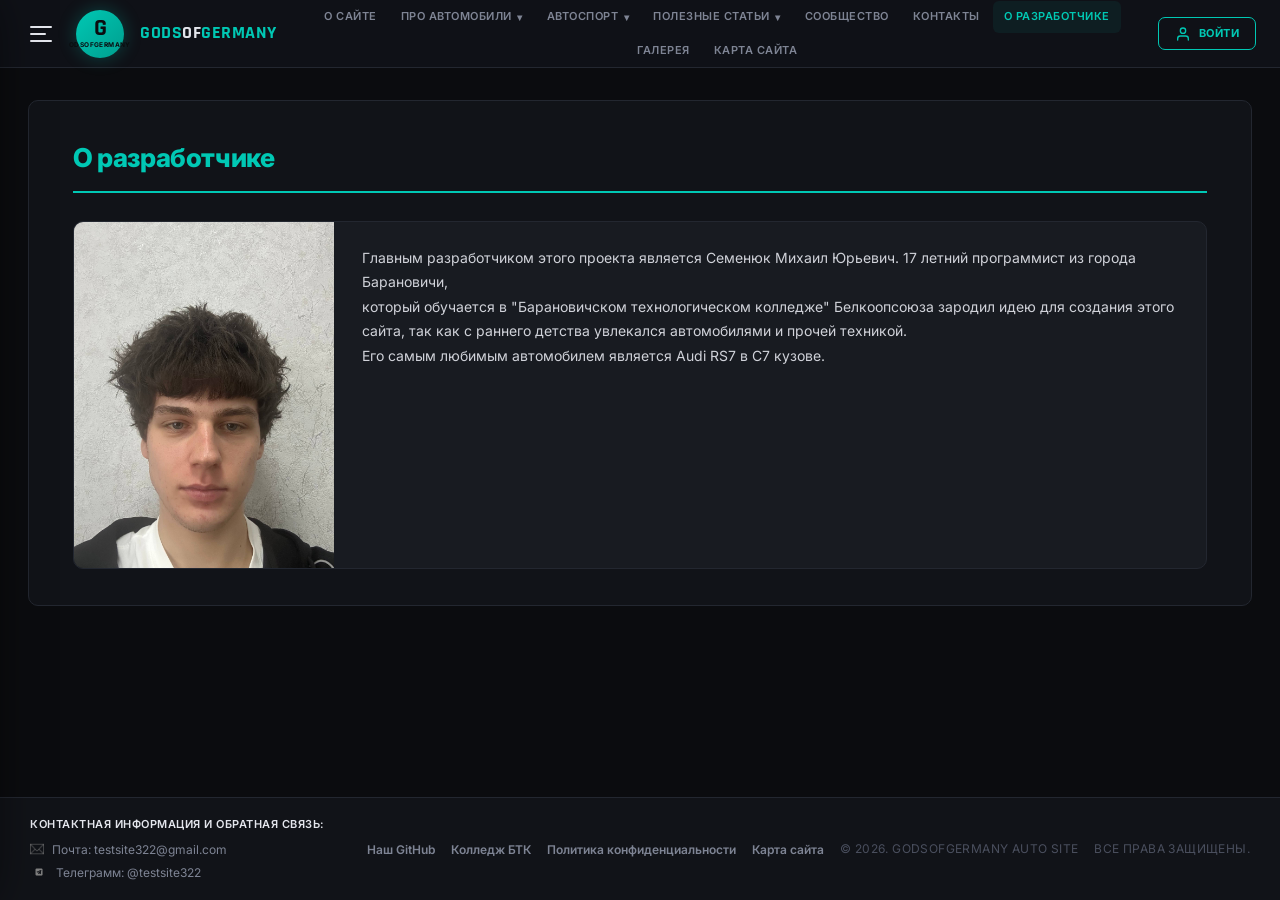
<file: О РАЗРАБОТЧИКЕ.html>
<!DOCTYPE html>
<html lang="ru">
<head>
	<meta charset="UTF-8">
	<meta name="viewport" content="width=device-width, initial-scale=1.0">
	<title>GodsOfGermany - О разработчике</title>
	<link rel="stylesheet" href="style.css">
	<link rel="author" href="https://github.com/krutoi322">
</head>
<body>

	<input type="checkbox" id="nav-toggle" class="nav-checkbox" />
    <aside class="slide-menu">
        <div class="slide-menu__top">
            <a href="index.html" class="slide-menu__logo">
                <div class="logo-circle">
                    <span class="letter-g">G</span>
                    <span class="logo-text">odsOfGermany</span>
                </div>
                <span class="logo-name">GodsOfGermany</span>
            </a>
            <label for="nav-toggle" class="slide-menu__close" aria-label="Закрыть">&#10005;</label>
        </div>
        <nav class="slide-menu__nav">
            <a href="О САЙТЕ.html">О сайте</a>
            <div class="slide-dropdown">
                <input type="checkbox" id="sd-cars" class="slide-dd-toggle" />
                <label for="sd-cars" class="slide-dd-label">
                    <span class="slide-dd-dot"></span>
                    Про автомобили
                    <span class="slide-dd-arrow">▾</span>
                </label>
                <div class="slide-dd-sub">
                    <a href="ПРО АВТОМОБИЛИ.html#audi">Audi</a>
                    <a href="ПРО АВТОМОБИЛИ.html#bmw">BMW</a>
                    <a href="ПРО АВТОМОБИЛИ.html#mercedes">Mercedes-Benz</a>
                    <a href="ПРО АВТОМОБИЛИ.html#volkswagen">Volkswagen</a>
                    <a href="ПРО АВТОМОБИЛИ.html#porsche">Porsche</a>
                </div>
            </div>

            <div class="slide-dropdown">
                <input type="checkbox" id="sd-sport" class="slide-dd-toggle" />
                <label for="sd-sport" class="slide-dd-label">
                    <span class="slide-dd-dot"></span>
                    Автоспорт
                    <span class="slide-dd-arrow">▾</span>
                </label>
                <div class="slide-dd-sub">
                    <a href="АВТОСПОРТ.html#rally">Ралли</a>
                    <a href="АВТОСПОРТ.html#drift">Дрифт</a>
                    <a href="АВТОСПОРТ.html#formula1">Формула-1</a>
                </div>
            </div>

            <div class="slide-dropdown">
                <input type="checkbox" id="sd-articles" class="slide-dd-toggle" />
                <label for="sd-articles" class="slide-dd-label">
                    <span class="slide-dd-dot"></span>
                    Полезные статьи
                    <span class="slide-dd-arrow">▾</span>
                </label>
                <div class="slide-dd-sub">
                    <a href="ПОЛЕЗНЫЕ СТАТЬИ.html#maintenance">Обслуживание</a>
                    <a href="ПОЛЕЗНЫЕ СТАТЬИ.html#tuning">Тюнинг</a>
                    <a href="ПОЛЕЗНЫЕ СТАТЬИ.html#buying">Покупка авто</a>
                </div>
            </div>
            <a href="СООБЩЕСТВО.html">Сообщество</a>
            <a href="КОНТАКТЫ.html">Контакты</a>
			<a href="О РАЗРАБОТЧИКЕ.html"class="active">О разработчике</a>
			<a href="ГАЛЕРЕЯ САЙТА.html">Галерея</a>
			<a href="КАРТА САЙТА.html">Карта сайта</a>
        </nav>
        <div class="slide-menu__footer">© 2026 GodsOfGermany</div>
    </aside>

    <label for="nav-toggle" class="slide-overlay"></label>

    <header>
        <label for="nav-toggle" class="menu-btn" aria-label="Открыть меню">
            <span></span><span></span><span></span>
        </label>
        <a href="index.html" class="logo">
            <div class="logo-circle">
                <span class="letter-g">G</span>
                <span class="logo-text">odsOfGermany</span>
            </div>
        </a>
        <span class="header-title">Gods<span>Of</span>Germany</span>
		
		<nav>
            <ul>
                <li><a href="О САЙТЕ.html">О сайте</a></li>
                <li class="has-dropdown">
                    <a href="ПРО АВТОМОБИЛИ.html">Про автомобили <span class="arrow">▾</span></a>
                    <ul class="dropdown">
                        <li><a href="ПРО АВТОМОБИЛИ.html#audi">Audi</a></li>
                        <li><a href="ПРО АВТОМОБИЛИ.html#bmw">BMW</a></li>
                        <li><a href="ПРО АВТОМОБИЛИ.html#mercedes">Mercedes-Benz</a></li>
                        <li><a href="ПРО АВТОМОБИЛИ.html#volkswagen">Volkswagen</a></li>
                        <li><a href="ПРО АВТОМОБИЛИ.html#porsche">Porsche</a></li>
                    </ul>
                </li>
                <li class="has-dropdown">
                    <a href="АВТОСПОРТ.html">Автоспорт <span class="arrow">▾</span></a>
                    <ul class="dropdown">
                        <li><a href="АВТОСПОРТ.html#rally">Ралли</a></li>
                        <li><a href="АВТОСПОРТ.html#drift">Дрифт</a></li>
                        <li><a href="АВТОСПОРТ.html#formula1">Формула-1</a></li>
                    </ul>
                </li>
                <li class="has-dropdown">
                    <a href="ПОЛЕЗНЫЕ СТАТЬИ.html">Полезные статьи <span class="arrow">▾</span></a>
                    <ul class="dropdown">
                        <li><a href="ПОЛЕЗНЫЕ СТАТЬИ.html#maintenance">Обслуживание</a></li>
                        <li><a href="ПОЛЕЗНЫЕ СТАТЬИ.html#tuning">Тюнинг</a></li>
                        <li><a href="ПОЛЕЗНЫЕ СТАТЬИ.html#buying">Покупка авто</a></li>
                    </ul>
                </li>
                <li><a href="СООБЩЕСТВО.html">Сообщество</a></li>
                <li><a href="КОНТАКТЫ.html">Контакты</a></li>
				<li><a href="О РАЗРАБОТЧИКЕ.html"class="active">О разработчике</a></li>
				<li><a href="ГАЛЕРЕЯ САЙТА.html">Галерея</a></li>
				<li><a href="КАРТА САЙТА.html">Карта сайта</a></li>
            </ul>
        </nav>

        <label for="auth-toggle" class="auth-btn" aria-label="Войти или зарегистрироваться">
            <svg width="16" height="16" viewBox="0 0 24 24" fill="none" stroke="currentColor" stroke-width="2" stroke-linecap="round" stroke-linejoin="round">
                <path d="M20 21v-2a4 4 0 0 0-4-4H8a4 4 0 0 0-4 4v2"/>
                <circle cx="12" cy="7" r="4"/>
            </svg>
            <span>Войти</span>
        </label>
    </header>
	
	<main>
		<div class="content-box">
			<h1>О разработчике</h1>
			<div class="developer-card">
				<div class="developer-img">
					<img src="images/miha.jpg">
				</div>
				<div class="developer-text">
					<pre>Главным разработчиком этого проекта является Семенюк Михаил Юрьевич. 17 летний программист из города Барановичи, 
который обучается в "Барановичском технологическом колледже" Белкоопсоюза зародил идею для создания этого сайта, так как с раннего детства увлекался автомобилями и прочей техникой.
Его самым любимым автомобилем является Audi RS7 в С7 кузове.</pre>
				</div>
			</div>
		</div>
	</main>
	
	<footer>
        <div class="footer-left">
        <p>Контактная информация и обратная связь:</p>
        <div class="footer-contact">
            <div class="f-icon"><img src="images/letter_icon-icons.com_67753.png" alt="email"></div>
            Почта: testsite322@gmail.com
        </div>
        <div class="footer-contact">
            <div class="f-icon1"><img src="images/social_13797138.png" alt="Telegram"></div>
            Телеграмм: @testsite322
        </div>
    </div>
	
	<div class="footer-center">
        <a href="https://github.com/krutoi322" target="_blank">
            Наш GitHub
        </a>
    </div>

    <div class="footer-center">
        <a href="https://www.bartc.by" target="_blank" title="Барановичский колледж технологий и сервиса — БТК">
            Колледж БТК
        </a>
    </div>
	
	<div class="footer-center">
        <a href="О САЙТЕ.html#privacy">Политика конфиденциальности</a>
    </div>
	
	<div class="footer-center">
        <a href="КАРТА САЙТА.html#privacy">Карта сайта</a>
    </div>
	
    <div class="footer-right">
        © 2026. GodsOfGermany auto site
    </div>
	<div class="footer-right">
            Все права защищены.
        </a>
    </div>
    </footer>
		
		<input type="checkbox" id="auth-toggle" class="nav-checkbox" />
    <input type="radio" name="auth-tab" id="tab-login" class="nav-checkbox" checked />
    <input type="radio" name="auth-tab" id="tab-register" class="nav-checkbox" />

    <label for="auth-toggle" class="auth-overlay"></label>

    <div class="auth-modal">

        <label for="auth-toggle" class="auth-modal__close" aria-label="Закрыть">&#10005;</label>

        <div class="auth-modal__logo">
            <div class="logo-circle logo-circle--sm">
                <span class="letter-g">G</span>
                <span class="logo-text">odsOfGermany</span>
            </div>
        </div>

        <div class="auth-tabs">
            <label for="tab-login" class="auth-tab">Войти</label>
            <label for="tab-register" class="auth-tab">Регистрация</label>
            <div class="auth-tab-indicator"></div>
        </div>

        <div class="auth-form auth-form--login">
            <div class="auth-field">
                <label for="loginEmail">Email</label>
                <input type="email" id="loginEmail" placeholder="example@mail.com" autocomplete="email" />
            </div>
            <div class="auth-field">
                <label for="loginPassword">Пароль</label>
                <input type="password" id="loginPassword" placeholder="••••••••" autocomplete="current-password" />
            </div>
            <a href="404.html" class="auth-submit">Войти</a>
            <p class="auth-hint">Нет аккаунта? <label for="tab-register" class="auth-switch">Зарегистрироваться</label></p>
        </div>

        <div class="auth-form auth-form--register">
            <div class="auth-field">
                <label for="regName">Имя пользователя</label>
                <input type="text" id="regName" placeholder="GodOfGermany_" autocomplete="username" />
            </div>
            <div class="auth-field">
                <label for="regEmail">Email</label>
                <input type="email" id="regEmail" placeholder="example@mail.com" autocomplete="email" />
            </div>
            <div class="auth-field">
                <label for="regPassword">Пароль</label>
                <input type="password" id="regPassword" placeholder="••••••••" autocomplete="new-password" />
            </div>
            <div class="auth-field">
                <label for="regPassword2">Подтвердите пароль</label>
                <input type="password" id="regPassword2" placeholder="••••••••" autocomplete="new-password" />
            </div>
            <a href="404.html" class="auth-submit">Зарегистрироваться</a>
            <p class="auth-hint">Уже есть аккаунт? <label for="tab-login" class="auth-switch">Войти</label></p>
        </div>

    </div>
</body>
</html>
</file>
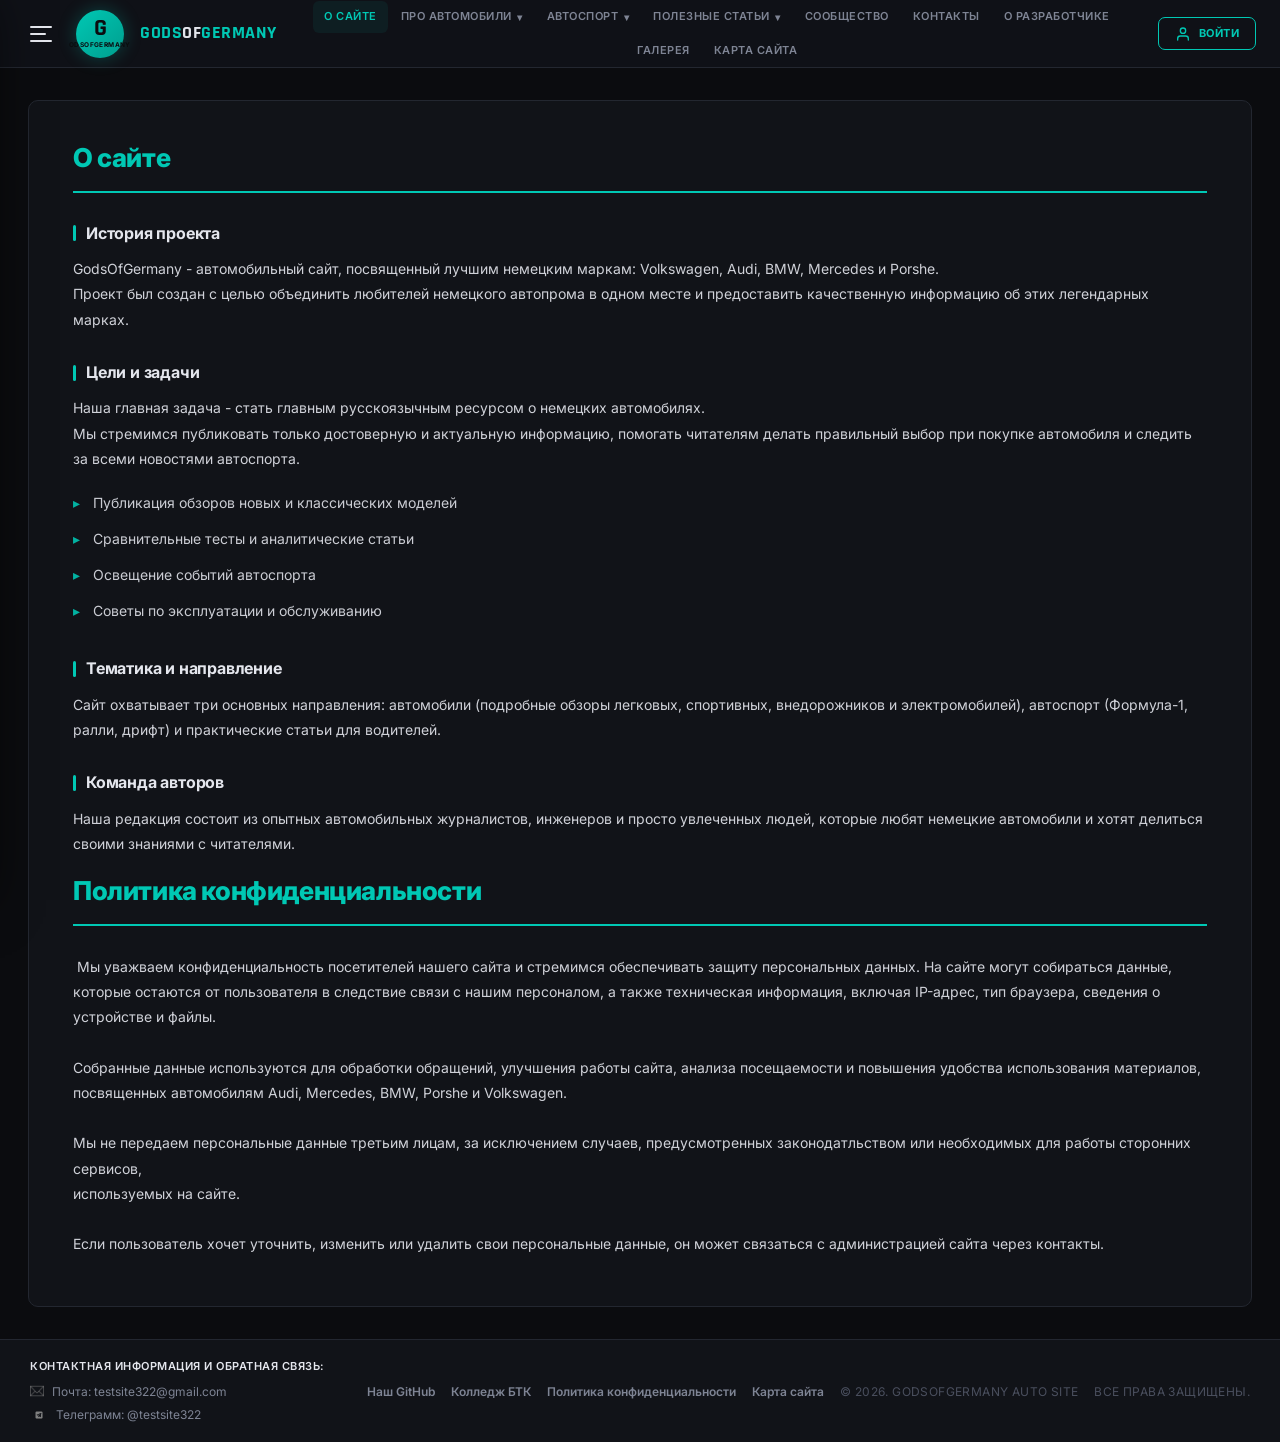
<file: О САЙТЕ.html>
<!DOCTYPE html>
<html lang="ru">
<head>
	<meta charset="UTF-8">
	<meta name="viewport" content="width=device-width, initial-scale=1.0">
	<title>GodsOfGermany - О сайте</title>
	<link rel="stylesheet" href="style.css">
	<link rel="author" href="https://github.com/krutoi322">
</head>
<body>

	<input type="checkbox" id="nav-toggle" class="nav-checkbox" />
    <aside class="slide-menu">
        <div class="slide-menu__top">
            <a href="index.html" class="slide-menu__logo">
                <div class="logo-circle">
                    <span class="letter-g">G</span>
                    <span class="logo-text">odsOfGermany</span>
                </div>
                <span class="logo-name">GodsOfGermany</span>
            </a>
            <label for="nav-toggle" class="slide-menu__close" aria-label="Закрыть">&#10005;</label>
        </div>
        <nav class="slide-menu__nav">
            <a href="О САЙТЕ.html"class="active">О сайте</a>
            <div class="slide-dropdown">
                <input type="checkbox" id="sd-cars" class="slide-dd-toggle" />
                <label for="sd-cars" class="slide-dd-label">
                    <span class="slide-dd-dot"></span>
                    Про автомобили
                    <span class="slide-dd-arrow">▾</span>
                </label>
                <div class="slide-dd-sub">
                    <a href="ПРО АВТОМОБИЛИ.html#audi">Audi</a>
                    <a href="ПРО АВТОМОБИЛИ.html#bmw">BMW</a>
                    <a href="ПРО АВТОМОБИЛИ.html#mercedes">Mercedes-Benz</a>
                    <a href="ПРО АВТОМОБИЛИ.html#volkswagen">Volkswagen</a>
                    <a href="ПРО АВТОМОБИЛИ.html#porsche">Porsche</a>
                </div>
            </div>

            <div class="slide-dropdown">
                <input type="checkbox" id="sd-sport" class="slide-dd-toggle" />
                <label for="sd-sport" class="slide-dd-label">
                    <span class="slide-dd-dot"></span>
                    Автоспорт
                    <span class="slide-dd-arrow">▾</span>
                </label>
                <div class="slide-dd-sub">
                    <a href="АВТОСПОРТ.html#rally">Ралли</a>
                    <a href="АВТОСПОРТ.html#drift">Дрифт</a>
                    <a href="АВТОСПОРТ.html#formula1">Формула-1</a>
                </div>
            </div>

            <div class="slide-dropdown">
                <input type="checkbox" id="sd-articles" class="slide-dd-toggle" />
                <label for="sd-articles" class="slide-dd-label">
                    <span class="slide-dd-dot"></span>
                    Полезные статьи
                    <span class="slide-dd-arrow">▾</span>
                </label>
                <div class="slide-dd-sub">
                    <a href="ПОЛЕЗНЫЕ СТАТЬИ.html#maintenance">Обслуживание</a>
                    <a href="ПОЛЕЗНЫЕ СТАТЬИ.html#tuning">Тюнинг</a>
                    <a href="ПОЛЕЗНЫЕ СТАТЬИ.html#buying">Покупка авто</a>
                </div>
            </div>
            <a href="СООБЩЕСТВО.html">Сообщество</a>
            <a href="КОНТАКТЫ.html">Контакты</a>
			<a href="О РАЗРАБОТЧИКЕ.html">О разработчике</a>
			<a href="ГАЛЕРЕЯ САЙТА.html">Галерея</a>
			<a href="КАРТА САЙТА.html">Карта сайта</a>
        </nav>
        <div class="slide-menu__footer">© 2026 GodsOfGermany</div>
    </aside>

    <label for="nav-toggle" class="slide-overlay"></label>

    <header>
        <label for="nav-toggle" class="menu-btn" aria-label="Открыть меню">
            <span></span><span></span><span></span>
        </label>
        <a href="index.html" class="logo">
            <div class="logo-circle">
                <span class="letter-g">G</span>
                <span class="logo-text">odsOfGermany</span>
            </div>
        </a>
        <span class="header-title">Gods<span>Of</span>Germany</span>
		
		<nav>
            <ul>
                <li><a href="О САЙТЕ.html"class="active">О сайте</a></li>
                <li class="has-dropdown">
                    <a href="ПРО АВТОМОБИЛИ.html">Про автомобили <span class="arrow">▾</span></a>
                    <ul class="dropdown">
                        <li><a href="ПРО АВТОМОБИЛИ.html#audi">Audi</a></li>
                        <li><a href="ПРО АВТОМОБИЛИ.html#bmw">BMW</a></li>
                        <li><a href="ПРО АВТОМОБИЛИ.html#mercedes">Mercedes-Benz</a></li>
                        <li><a href="ПРО АВТОМОБИЛИ.html#volkswagen">Volkswagen</a></li>
                        <li><a href="ПРО АВТОМОБИЛИ.html#porsche">Porsche</a></li>
                    </ul>
                </li>
                <li class="has-dropdown">
                    <a href="АВТОСПОРТ.html">Автоспорт <span class="arrow">▾</span></a>
                    <ul class="dropdown">
                        <li><a href="АВТОСПОРТ.html#rally">Ралли</a></li>
                        <li><a href="АВТОСПОРТ.html#drift">Дрифт</a></li>
                        <li><a href="АВТОСПОРТ.html#formula1">Формула-1</a></li>
                    </ul>
                </li>
                <li class="has-dropdown">
                    <a href="ПОЛЕЗНЫЕ СТАТЬИ.html">Полезные статьи <span class="arrow">▾</span></a>
                    <ul class="dropdown">
                        <li><a href="ПОЛЕЗНЫЕ СТАТЬИ.html#maintenance">Обслуживание</a></li>
                        <li><a href="ПОЛЕЗНЫЕ СТАТЬИ.html#tuning">Тюнинг</a></li>
                        <li><a href="ПОЛЕЗНЫЕ СТАТЬИ.html#buying">Покупка авто</a></li>
                    </ul>
                </li>
                <li><a href="СООБЩЕСТВО.html">Сообщество</a></li>
                <li><a href="КОНТАКТЫ.html">Контакты</a></li>
				<li><a href="О РАЗРАБОТЧИКЕ.html">О разработчике</a></li>
				<li><a href="ГАЛЕРЕЯ САЙТА.html">Галерея</a></li>
				<li><a href="КАРТА САЙТА.html">Карта сайта</a></li>
            </ul>
        </nav>

        <label for="auth-toggle" class="auth-btn" aria-label="Войти или зарегистрироваться">
            <svg width="16" height="16" viewBox="0 0 24 24" fill="none" stroke="currentColor" stroke-width="2" stroke-linecap="round" stroke-linejoin="round">
                <path d="M20 21v-2a4 4 0 0 0-4-4H8a4 4 0 0 0-4 4v2"/>
                <circle cx="12" cy="7" r="4"/>
            </svg>
            <span>Войти</span>
        </label>
    </header>
	
	<main>
		<div class="content-box">
			<h1>О сайте</h1>
			<h2>История проекта</h2>
			<pre>GodsOfGermany - автомобильный сайт, посвященный лучшим немецким маркам: Volkswagen, Audi, BMW, Mercedes и Porshe. 
Проект был создан с целью объединить любителей немецкого автопрома в одном месте и предоставить качественную информацию об этих легендарных марках. </pre>
			<h2>Цели и задачи</h2>
			<pre>Наша главная задача - стать главным русскоязычным ресурсом о немецких автомобилях. 
Мы стремимся публиковать только достоверную и актуальную информацию, помогать читателям делать правильный выбор при покупке автомобиля и следить за всеми новостями автоспорта. </pre>
		
		<ul>
			<li>Публикация обзоров новых и классических моделей</li>
			<li>Сравнительные тесты и аналитические статьи</li>
			<li>Освещение событий автоспорта</li>
			<li>Советы по эксплуатации и обслуживанию</li>
		</ul>
		
			<h2>Тематика и направление</h2>
		<pre>Сайт охватывает три основных направления: автомобили (подробные обзоры легковых, спортивных, внедорожников и электромобилей), автоспорт (Формула-1, ралли, дрифт) и практические статьи для водителей.</pre>
			<h2>Команда авторов</h2>
			<pre>Наша редакция состоит из опытных автомобильных журналистов, инженеров и просто увлеченных людей, которые любят немецкие автомобили и хотят делиться своими знаниями с читателями.</pre>
		
		
			<h1>Политика конфиденциальности</h1>
			<pre> Мы уважваем конфиденциальность посетителей нашего сайта и стремимся обеспечивать защиту персональных данных. На сайте могут собираться данные,
которые остаются от пользователя в следствие связи с нашим персоналом, а также техническая информация, включая IP-адрес, тип браузера, сведения о устройстве и файлы.

Собранные данные используются для обработки обращений, улучшения работы сайта, анализа посещаемости и повышения удобства использования материалов, 
посвященных автомобилям Audi, Mercedes, BMW, Porshe и Volkswagen.
				
Мы не передаем персональные данные третьим лицам, за исключением случаев, предусмотренных законодатльством или необходимых для работы сторонних сервисов,
используемых на сайте. 
				
Если пользователь хочет уточнить, изменить или удалить свои персональные данные, он может связаться с администрацией сайта через контакты.</pre>
		</div>	
	</main>
	
	<footer>
        <div class="footer-left">
        <p>Контактная информация и обратная связь:</p>
        <div class="footer-contact">
            <div class="f-icon"><img src="images/letter_icon-icons.com_67753.png" alt="email"></div>
            Почта: testsite322@gmail.com
        </div>
        <div class="footer-contact">
            <div class="f-icon1"><img src="images/social_13797138.png" alt="Telegram"></div>
            Телеграмм: @testsite322
        </div>
    </div>
	
	<div class="footer-center">
        <a href="https://github.com/krutoi322" target="_blank">
            Наш GitHub
        </a>
    </div>

    <div class="footer-center">
        <a href="https://www.bartc.by" target="_blank" title="Барановичский колледж технологий и сервиса — БТК">
            Колледж БТК
        </a>
    </div>
	
	<div class="footer-center">
        <a href="О САЙТЕ.html#privacy">Политика конфиденциальности</a>
    </div>
	
	<div class="footer-center">
        <a href="КАРТА САЙТА.html#privacy">Карта сайта</a>
    </div>
	
    <div class="footer-right">
        © 2026. GodsOfGermany auto site
    </div>
	<div class="footer-right">
            Все права защищены.
        </a>
    </div>
    </footer>
		
		<input type="checkbox" id="auth-toggle" class="nav-checkbox" />
    <input type="radio" name="auth-tab" id="tab-login" class="nav-checkbox" checked />
    <input type="radio" name="auth-tab" id="tab-register" class="nav-checkbox" />

    <label for="auth-toggle" class="auth-overlay"></label>

    <div class="auth-modal">

        <label for="auth-toggle" class="auth-modal__close" aria-label="Закрыть">&#10005;</label>

        <div class="auth-modal__logo">
            <div class="logo-circle logo-circle--sm">
                <span class="letter-g">G</span>
                <span class="logo-text">odsOfGermany</span>
            </div>
        </div>

        <div class="auth-tabs">
            <label for="tab-login" class="auth-tab">Войти</label>
            <label for="tab-register" class="auth-tab">Регистрация</label>
            <div class="auth-tab-indicator"></div>
        </div>

        <div class="auth-form auth-form--login">
            <div class="auth-field">
                <label for="loginEmail">Email</label>
                <input type="email" id="loginEmail" placeholder="example@mail.com" autocomplete="email" />
            </div>
            <div class="auth-field">
                <label for="loginPassword">Пароль</label>
                <input type="password" id="loginPassword" placeholder="••••••••" autocomplete="current-password" />
            </div>
            <a href="404.html" class="auth-submit">Войти</a>
            <p class="auth-hint">Нет аккаунта? <label for="tab-register" class="auth-switch">Зарегистрироваться</label></p>
        </div>

        <div class="auth-form auth-form--register">
            <div class="auth-field">
                <label for="regName">Имя пользователя</label>
                <input type="text" id="regName" placeholder="GodOfGermany_" autocomplete="username" />
            </div>
            <div class="auth-field">
                <label for="regEmail">Email</label>
                <input type="email" id="regEmail" placeholder="example@mail.com" autocomplete="email" />
            </div>
            <div class="auth-field">
                <label for="regPassword">Пароль</label>
                <input type="password" id="regPassword" placeholder="••••••••" autocomplete="new-password" />
            </div>
            <div class="auth-field">
                <label for="regPassword2">Подтвердите пароль</label>
                <input type="password" id="regPassword2" placeholder="••••••••" autocomplete="new-password" />
            </div>
            <a href="404.html" class="auth-submit">Зарегистрироваться</a>
            <p class="auth-hint">Уже есть аккаунт? <label for="tab-login" class="auth-switch">Войти</label></p>
        </div>

    </div>
</body>
</html>
</file>
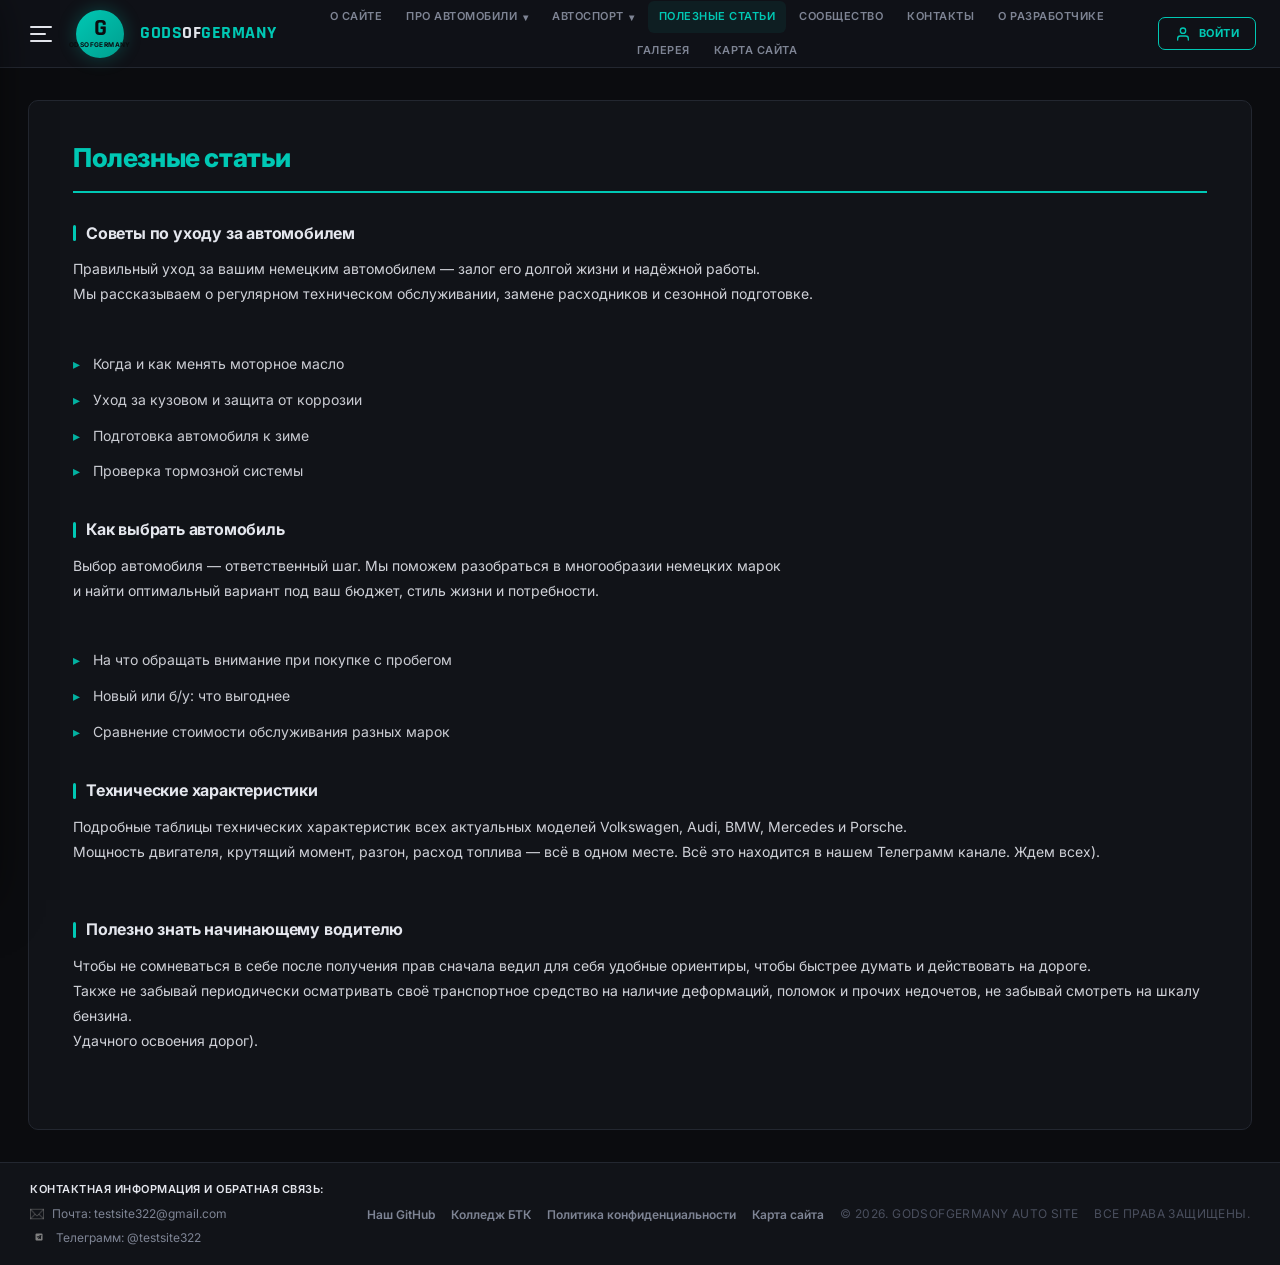
<file: ПОЛЕЗНЫЕ СТАТЬИ.html>
<!DOCTYPE html>
<html lang="ru">
<head>
    <meta charset="UTF-8">
    <meta name="viewport" content="width=device-width, initial-scale=1.0">
    <title>GodsOfGermany — Полезные статьи</title>
    <link rel="stylesheet" href="style.css">
	<link rel="author" href="https://github.com/krutoi322">
</head>
<body>

    <input type="checkbox" id="nav-toggle" class="nav-checkbox" />
    <aside class="slide-menu">
        <div class="slide-menu__top">
            <a href="index.html" class="slide-menu__logo">
                <div class="logo-circle">
                    <span class="letter-g">G</span>
                    <span class="logo-text">odsOfGermany</span>
                </div>
                <span class="logo-name">GodsOfGermany</span>
            </a>
            <label for="nav-toggle" class="slide-menu__close" aria-label="Закрыть">&#10005;</label>
        </div>
        <nav class="slide-menu__nav">
            <a href="О САЙТЕ.html">О сайте</a>
            <div class="slide-dropdown">
                <input type="checkbox" id="sd-cars" class="slide-dd-toggle" />
                <label for="sd-cars" class="slide-dd-label">
                    <span class="slide-dd-dot"></span>
                    Про автомобили
                    <span class="slide-dd-arrow">▾</span>
                </label>
                <div class="slide-dd-sub">
                    <a href="ПРО АВТОМОБИЛИ.html#audi">Audi</a>
                    <a href="ПРО АВТОМОБИЛИ.html#bmw">BMW</a>
                    <a href="ПРО АВТОМОБИЛИ.html#mercedes">Mercedes-Benz</a>
                    <a href="ПРО АВТОМОБИЛИ.html#volkswagen">Volkswagen</a>
                    <a href="ПРО АВТОМОБИЛИ.html#porsche">Porsche</a>
                </div>
            </div>

            <div class="slide-dropdown">
                <input type="checkbox" id="sd-sport" class="slide-dd-toggle" />
                <label for="sd-sport" class="slide-dd-label">
                    <span class="slide-dd-dot"></span>
                    Автоспорт
                    <span class="slide-dd-arrow">▾</span>
                </label>
                <div class="slide-dd-sub">
                    <a href="АВТОСПОРТ.html#rally">Ралли</a>
                    <a href="АВТОСПОРТ.html#drift">Дрифт</a>
                    <a href="АВТОСПОРТ.html#formula1">Формула-1</a>
                </div>
            </div>

            <div class="slide-dropdown">
                <input type="checkbox" id="sd-articles" class="slide-dd-toggle" />
                <label for="sd-articles" class="slide-dd-label">
                    <span class="slide-dd-dot"></span>
                    Полезные статьи
                    <span class="slide-dd-arrow active">▾</span>
                </label>
                <div class="slide-dd-sub">
                    <a href="ПОЛЕЗНЫЕ СТАТЬИ.html#maintenance">Обслуживание</a>
                    <a href="ПОЛЕЗНЫЕ СТАТЬИ.html#tuning">Тюнинг</a>
                    <a href="ПОЛЕЗНЫЕ СТАТЬИ.html#buying">Покупка авто</a>
                </div>
            </div>
            <a href="СООБЩЕСТВО.html">Сообщество</a>
            <a href="КОНТАКТЫ.html">Контакты</a>
			<a href="О РАЗРАБОТЧИКЕ.html">О разработчике</a>
			<a href="ГАЛЕРЕЯ САЙТА.html">Галерея</a>
			<a href="КАРТА САЙТА.html">Карта сайта</a>
        </nav>
        <div class="slide-menu__footer">© 2026 GodsOfGermany</div>
    </aside>

    <label for="nav-toggle" class="slide-overlay"></label>

    <header>
        <label for="nav-toggle" class="menu-btn" aria-label="Открыть меню">
            <span></span><span></span><span></span>
        </label>
        <a href="index.html" class="logo">
            <div class="logo-circle">
                <span class="letter-g">G</span>
                <span class="logo-text">odsOfGermany</span>
            </div>
        </a>
        <span class="header-title">Gods<span>Of</span>Germany</span>
		
		<nav>
            <ul>
                <li><a href="О САЙТЕ.html">О сайте</a></li>
                <li class="has-dropdown">
                    <a href="ПРО АВТОМОБИЛИ.html">Про автомобили <span class="arrow">▾</span></a>
                    <ul class="dropdown">
                        <li><a href="ПРО АВТОМОБИЛИ.html#audi">Audi</a></li>
                        <li><a href="ПРО АВТОМОБИЛИ.html#bmw">BMW</a></li>
                        <li><a href="ПРО АВТОМОБИЛИ.html#mercedes">Mercedes-Benz</a></li>
                        <li><a href="ПРО АВТОМОБИЛИ.html#volkswagen">Volkswagen</a></li>
                        <li><a href="ПРО АВТОМОБИЛИ.html#porsche">Porsche</a></li>
                    </ul>
                </li>
                <li class="has-dropdown">
                    <a href="АВТОСПОРТ.html">Автоспорт <span class="arrow">▾</span></a>
                    <ul class="dropdown">
                        <li><a href="АВТОСПОРТ.html#rally">Ралли</a></li>
                        <li><a href="АВТОСПОРТ.html#drift">Дрифт</a></li>
                        <li><a href="АВТОСПОРТ.html#formula1">Формула-1</a></li>
                    </ul>
                </li>
                <li><a href="ПОЛЕЗНЫЕ СТАТЬИ.html"class="active">Полезные статьи</a></li>
                <li><a href="СООБЩЕСТВО.html">Сообщество</a></li>
                <li><a href="КОНТАКТЫ.html">Контакты</a></li>
				<li><a href="О РАЗРАБОТЧИКЕ.html">О разработчике</a></li>
				<li><a href="ГАЛЕРЕЯ САЙТА.html">Галерея</a></li>
				<li><a href="КАРТА САЙТА.html">Карта сайта</a></li>
            </ul>
        </nav>

        <label for="auth-toggle" class="auth-btn" aria-label="Войти или зарегистрироваться">
            <svg width="16" height="16" viewBox="0 0 24 24" fill="none" stroke="currentColor" stroke-width="2" stroke-linecap="round" stroke-linejoin="round">
                <path d="M20 21v-2a4 4 0 0 0-4-4H8a4 4 0 0 0-4 4v2"/>
                <circle cx="12" cy="7" r="4"/>
            </svg>
            <span>Войти</span>
        </label>
    </header>

    <main>
        <div class="content-box">
            <h1>Полезные статьи</h1>

            <h2>Советы по уходу за автомобилем</h2>
            <pre>
Правильный уход за вашим немецким автомобилем — залог его долгой жизни и надёжной работы.
Мы рассказываем о регулярном техническом обслуживании, замене расходников и сезонной подготовке.
            </pre>
            <ul>
            <li>Когда и как менять моторное масло</li>
            <li>Уход за кузовом и защита от коррозии</li>
            <li>Подготовка автомобиля к зиме</li>
            <li>Проверка тормозной системы</li>
            </ul>

            <h2>Как выбрать автомобиль</h2>
            <pre>
Выбор автомобиля — ответственный шаг. Мы поможем разобраться в многообразии немецких марок
и найти оптимальный вариант под ваш бюджет, стиль жизни и потребности.
            </pre>
            <ul>
			<li>На что обращать внимание при покупке с пробегом</li>
            <li>Новый или б/у: что выгоднее</li>
            <li>Сравнение стоимости обслуживания разных марок</li>
            </ul>

            <h2>Технические характеристики</h2>
            <pre>
Подробные таблицы технических характеристик всех актуальных моделей Volkswagen, Audi, BMW, Mercedes и Porsche.
Мощность двигателя, крутящий момент, разгон, расход топлива — всё в одном месте. Всё это находится в нашем Телеграмм канале. Ждем всех).
            </pre>

            <h2>Полезно знать начинающему водителю</h2>
            <pre>
Чтобы не сомневаться в себе после получения прав сначала ведил для себя удобные ориентиры, чтобы быстрее думать и действовать на дороге.
Также не забывай периодически осматривать своё транспортное средство на наличие деформаций, поломок и прочих недочетов, не забывай смотреть на шкалу бензина.
Удачного освоения дорог).
            </pre>
            
        </div>
    </main>

    <footer>
        <div class="footer-left">
        <p>Контактная информация и обратная связь:</p>
        <div class="footer-contact">
            <div class="f-icon"><img src="images/letter_icon-icons.com_67753.png" alt="email"></div>
            Почта: testsite322@gmail.com
        </div>
        <div class="footer-contact">
            <div class="f-icon1"><img src="images/social_13797138.png" alt="Telegram"></div>
            Телеграмм: @testsite322
        </div>
    </div>
	
	<div class="footer-center">
        <a href="https://github.com/krutoi322" target="_blank">
            Наш GitHub
        </a>
    </div>

    <div class="footer-center">
        <a href="https://www.bartc.by" target="_blank" title="Барановичский колледж технологий и сервиса — БТК">
            Колледж БТК
        </a>
    </div>
	
	<div class="footer-center">
        <a href="О САЙТЕ.html#privacy">Политика конфиденциальности</a>
    </div>
	
	<div class="footer-center">
        <a href="КАРТА САЙТА.html#privacy">Карта сайта</a>
    </div>
	
    <div class="footer-right">
        © 2026. GodsOfGermany auto site
    </div>
	<div class="footer-right">
            Все права защищены.
        </a>
    </div>
    </footer>
	
	<input type="checkbox" id="auth-toggle" class="nav-checkbox" />
    <input type="radio" name="auth-tab" id="tab-login" class="nav-checkbox" checked />
    <input type="radio" name="auth-tab" id="tab-register" class="nav-checkbox" />

    <label for="auth-toggle" class="auth-overlay"></label>

    <div class="auth-modal">

        <label for="auth-toggle" class="auth-modal__close" aria-label="Закрыть">&#10005;</label>

        <div class="auth-modal__logo">
            <div class="logo-circle logo-circle--sm">
                <span class="letter-g">G</span>
                <span class="logo-text">odsOfGermany</span>
            </div>
        </div>

        <div class="auth-tabs">
            <label for="tab-login" class="auth-tab">Войти</label>
            <label for="tab-register" class="auth-tab">Регистрация</label>
            <div class="auth-tab-indicator"></div>
        </div>

        <div class="auth-form auth-form--login">
            <div class="auth-field">
                <label for="loginEmail">Email</label>
                <input type="email" id="loginEmail" placeholder="example@mail.com" autocomplete="email" />
            </div>
            <div class="auth-field">
                <label for="loginPassword">Пароль</label>
                <input type="password" id="loginPassword" placeholder="••••••••" autocomplete="current-password" />
            </div>
            <a href="404.html" class="auth-submit">Войти</a>
            <p class="auth-hint">Нет аккаунта? <label for="tab-register" class="auth-switch">Зарегистрироваться</label></p>
        </div>

        <div class="auth-form auth-form--register">
            <div class="auth-field">
                <label for="regName">Имя пользователя</label>
                <input type="text" id="regName" placeholder="GodOfGermany_" autocomplete="username" />
            </div>
            <div class="auth-field">
                <label for="regEmail">Email</label>
                <input type="email" id="regEmail" placeholder="example@mail.com" autocomplete="email" />
            </div>
            <div class="auth-field">
                <label for="regPassword">Пароль</label>
                <input type="password" id="regPassword" placeholder="••••••••" autocomplete="new-password" />
            </div>
            <div class="auth-field">
                <label for="regPassword2">Подтвердите пароль</label>
                <input type="password" id="regPassword2" placeholder="••••••••" autocomplete="new-password" />
            </div>
            <a href="404.html" class="auth-submit">Зарегистрироваться</a>
            <p class="auth-hint">Уже есть аккаунт? <label for="tab-login" class="auth-switch">Войти</label></p>
        </div>

    </div>

</body>
</html>
</file>
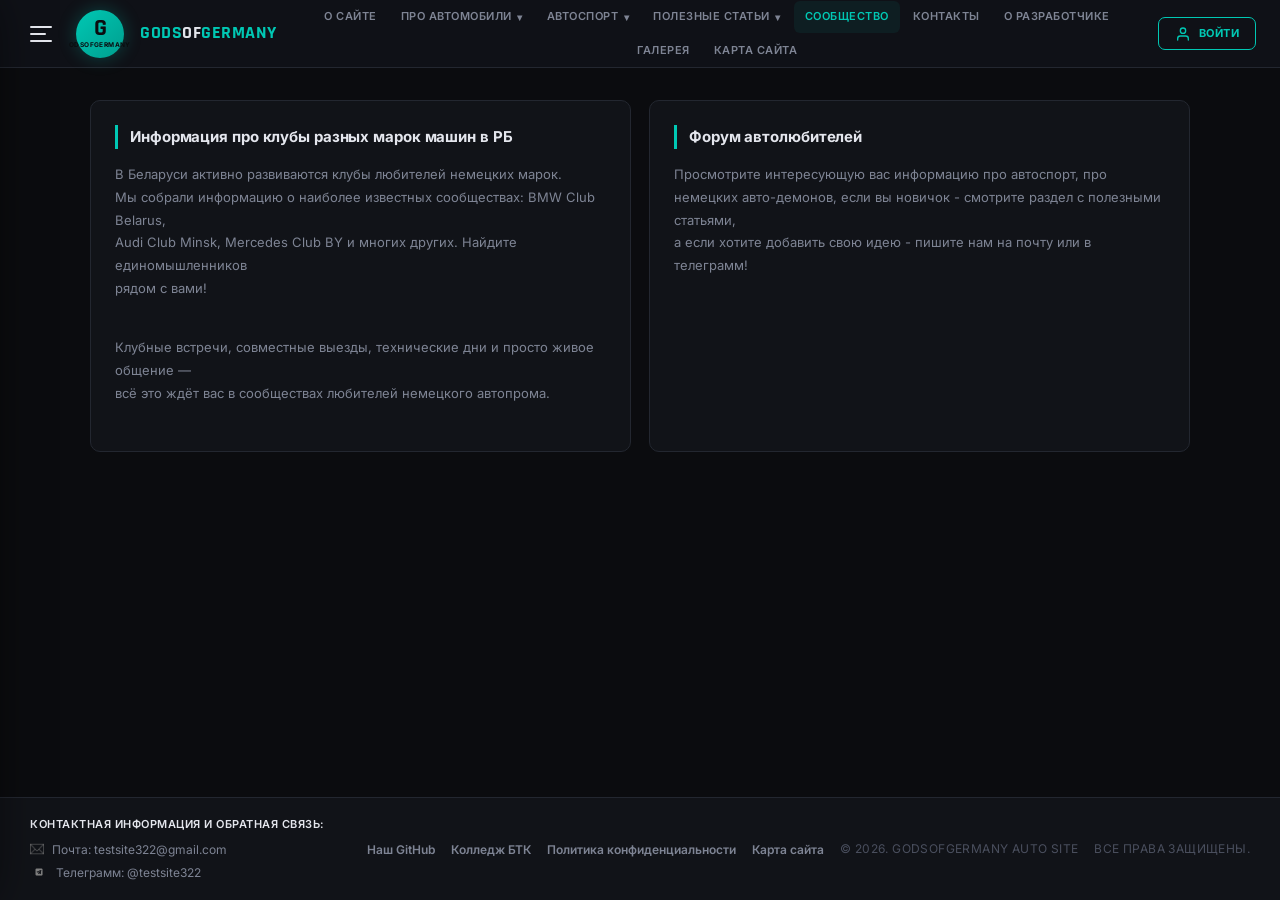
<file: СООБЩЕСТВО.html>
<!DOCTYPE html>
<html lang="ru">
<head>
    <meta charset="UTF-8">
    <meta name="viewport" content="width=device-width, initial-scale=1.0">
    <title>GodsOfGermany — Сообщество</title>
    <link rel="stylesheet" href="style.css">
	<link rel="author" href="https://github.com/krutoi322">
</head>
<body>

    <input type="checkbox" id="nav-toggle" class="nav-checkbox" />
    <aside class="slide-menu">
        <div class="slide-menu__top">
            <a href="index.html" class="slide-menu__logo">
                <div class="logo-circle">
                    <span class="letter-g">G</span>
                    <span class="logo-text">odsOfGermany</span>
                </div>
                <span class="logo-name">GodsOfGermany</span>
            </a>
            <label for="nav-toggle" class="slide-menu__close" aria-label="Закрыть">&#10005;</label>
        </div>
        <nav class="slide-menu__nav">
            <a href="О САЙТЕ.html">О сайте</a>
            <div class="slide-dropdown">
                <input type="checkbox" id="sd-cars" class="slide-dd-toggle" />
                <label for="sd-cars" class="slide-dd-label">
                    <span class="slide-dd-dot"></span>
                    Про автомобили
                    <span class="slide-dd-arrow">▾</span>
                </label>
                <div class="slide-dd-sub">
                    <a href="ПРО АВТОМОБИЛИ.html#audi">Audi</a>
                    <a href="ПРО АВТОМОБИЛИ.html#bmw">BMW</a>
                    <a href="ПРО АВТОМОБИЛИ.html#mercedes">Mercedes-Benz</a>
                    <a href="ПРО АВТОМОБИЛИ.html#volkswagen">Volkswagen</a>
                    <a href="ПРО АВТОМОБИЛИ.html#porsche">Porsche</a>
                </div>
            </div>

            <div class="slide-dropdown">
                <input type="checkbox" id="sd-sport" class="slide-dd-toggle" />
                <label for="sd-sport" class="slide-dd-label">
                    <span class="slide-dd-dot"></span>
                    Автоспорт
                    <span class="slide-dd-arrow">▾</span>
                </label>
                <div class="slide-dd-sub">
                    <a href="АВТОСПОРТ.html#rally">Ралли</a>
                    <a href="АВТОСПОРТ.html#drift">Дрифт</a>
                    <a href="АВТОСПОРТ.html#formula1">Формула-1</a>
                </div>
            </div>

            <div class="slide-dropdown">
                <input type="checkbox" id="sd-articles" class="slide-dd-toggle" />
                <label for="sd-articles" class="slide-dd-label">
                    <span class="slide-dd-dot"></span>
                    Полезные статьи
                    <span class="slide-dd-arrow">▾</span>
                </label>
                <div class="slide-dd-sub">
                    <a href="ПОЛЕЗНЫЕ СТАТЬИ.html#maintenance">Обслуживание</a>
                    <a href="ПОЛЕЗНЫЕ СТАТЬИ.html#tuning">Тюнинг</a>
                    <a href="ПОЛЕЗНЫЕ СТАТЬИ.html#buying">Покупка авто</a>
                </div>
            </div>
            <a href="СООБЩЕСТВО.html"class="active">Сообщество</a>
            <a href="КОНТАКТЫ.html">Контакты</a>
			<a href="О РАЗРАБОТЧИКЕ.html">О разработчике</a>
			<a href="ГАЛЕРЕЯ САЙТА.html">Галерея</a>
			<a href="КАРТА САЙТА.html">Карта сайта</a>
        </nav>
        <div class="slide-menu__footer">© 2026 GodsOfGermany</div>
    </aside>

    <label for="nav-toggle" class="slide-overlay"></label>

    <header>
        <label for="nav-toggle" class="menu-btn" aria-label="Открыть меню">
            <span></span><span></span><span></span>
        </label>
        <a href="index.html" class="logo">
            <div class="logo-circle">
                <span class="letter-g">G</span>
                <span class="logo-text">odsOfGermany</span>
            </div>
        </a>
        <span class="header-title">Gods<span>Of</span>Germany</span>
		
		<nav>
            <ul>
                <li><a href="О САЙТЕ.html">О сайте</a></li>
                <li class="has-dropdown">
                    <a href="ПРО АВТОМОБИЛИ.html">Про автомобили <span class="arrow">▾</span></a>
                    <ul class="dropdown">
                        <li><a href="ПРО АВТОМОБИЛИ.html#audi">Audi</a></li>
                        <li><a href="ПРО АВТОМОБИЛИ.html#bmw">BMW</a></li>
                        <li><a href="ПРО АВТОМОБИЛИ.html#mercedes">Mercedes-Benz</a></li>
                        <li><a href="ПРО АВТОМОБИЛИ.html#volkswagen">Volkswagen</a></li>
                        <li><a href="ПРО АВТОМОБИЛИ.html#porsche">Porsche</a></li>
                    </ul>
                </li>
                <li class="has-dropdown">
                    <a href="АВТОСПОРТ.html">Автоспорт <span class="arrow">▾</span></a>
                    <ul class="dropdown">
                        <li><a href="АВТОСПОРТ.html#rally">Ралли</a></li>
                        <li><a href="АВТОСПОРТ.html#drift">Дрифт</a></li>
                        <li><a href="АВТОСПОРТ.html#formula1">Формула-1</a></li>
                    </ul>
                </li>
                <li class="has-dropdown">
                    <a href="ПОЛЕЗНЫЕ СТАТЬИ.html">Полезные статьи <span class="arrow">▾</span></a>
                    <ul class="dropdown">
                        <li><a href="ПОЛЕЗНЫЕ СТАТЬИ.html#maintenance">Обслуживание</a></li>
                        <li><a href="ПОЛЕЗНЫЕ СТАТЬИ.html#tuning">Тюнинг</a></li>
                        <li><a href="ПОЛЕЗНЫЕ СТАТЬИ.html#buying">Покупка авто</a></li>
                    </ul>
                </li>
                <li><a href="СООБЩЕСТВО.html"class="active">Сообщество</a></li>
                <li><a href="КОНТАКТЫ.html">Контакты</a></li>
				<li><a href="О РАЗРАБОТЧИКЕ.html">О разработчике</a></li>
				<li><a href="ГАЛЕРЕЯ САЙТА.html">Галерея</a></li>
				<li><a href="КАРТА САЙТА.html">Карта сайта</a></li>
            </ul>
        </nav>

        <label for="auth-toggle" class="auth-btn" aria-label="Войти или зарегистрироваться">
            <svg width="16" height="16" viewBox="0 0 24 24" fill="none" stroke="currentColor" stroke-width="2" stroke-linecap="round" stroke-linejoin="round">
                <path d="M20 21v-2a4 4 0 0 0-4-4H8a4 4 0 0 0-4 4v2"/>
                <circle cx="12" cy="7" r="4"/>
            </svg>
            <span>Войти</span>
        </label>
    </header>
    <main>
        <div class="two-col-grid">

            <div class="grid-card">
                <h2>Информация про клубы разных марок машин в РБ</h2>
                <pre>
В Беларуси активно развиваются клубы любителей немецких марок.
Мы собрали информацию о наиболее известных сообществах: BMW Club Belarus,
Audi Club Minsk, Mercedes Club BY и многих других. Найдите единомышленников
рядом с вами!
                </pre>
                <pre>
Клубные встречи, совместные выезды, технические дни и просто живое общение —
всё это ждёт вас в сообществах любителей немецкого автопрома.
                </pre>
            </div>

            <div class="grid-card">
                <h2>Форум автолюбителей</h2>

                <pre>
Просмотрите интересующую вас информацию про автоспорт, про немецких авто-демонов, если вы новичок - смотрите раздел с полезными статьями, 
а если хотите добавить свою идею - пишите нам на почту или в телеграмм!
                </pre>
            </div>

            

        </div>
    </main>

    <footer>
        <div class="footer-left">
        <p>Контактная информация и обратная связь:</p>
        <div class="footer-contact">
            <div class="f-icon"><img src="images/letter_icon-icons.com_67753.png" alt="email"></div>
            Почта: testsite322@gmail.com
        </div>
        <div class="footer-contact">
            <div class="f-icon1"><img src="images/social_13797138.png" alt="Telegram"></div>
            Телеграмм: @testsite322
        </div>
    </div>
	
	<div class="footer-center">
        <a href="https://github.com/krutoi322" target="_blank">
            Наш GitHub
        </a>
    </div>

    <div class="footer-center">
        <a href="https://www.bartc.by" target="_blank" title="Барановичский колледж технологий и сервиса — БТК">
            Колледж БТК
        </a>
    </div>
	
	<div class="footer-center">
        <a href="О САЙТЕ.html#privacy">Политика конфиденциальности</a>
    </div>
	
	<div class="footer-center">
        <a href="КАРТА САЙТА.html#privacy">Карта сайта</a>
    </div>
	
    <div class="footer-right">
        © 2026. GodsOfGermany auto site
    </div>
	<div class="footer-right">
            Все права защищены.
        </a>
    </div>
    </footer>
		
		<input type="checkbox" id="auth-toggle" class="nav-checkbox" />
    <input type="radio" name="auth-tab" id="tab-login" class="nav-checkbox" checked />
    <input type="radio" name="auth-tab" id="tab-register" class="nav-checkbox" />

    <label for="auth-toggle" class="auth-overlay"></label>

    <div class="auth-modal">

        <label for="auth-toggle" class="auth-modal__close" aria-label="Закрыть">&#10005;</label>

        <div class="auth-modal__logo">
            <div class="logo-circle logo-circle--sm">
                <span class="letter-g">G</span>
                <span class="logo-text">odsOfGermany</span>
            </div>
        </div>

        <div class="auth-tabs">
            <label for="tab-login" class="auth-tab">Войти</label>
            <label for="tab-register" class="auth-tab">Регистрация</label>
            <div class="auth-tab-indicator"></div>
        </div>

        <div class="auth-form auth-form--login">
            <div class="auth-field">
                <label for="loginEmail">Email</label>
                <input type="email" id="loginEmail" placeholder="example@mail.com" autocomplete="email" />
            </div>
            <div class="auth-field">
                <label for="loginPassword">Пароль</label>
                <input type="password" id="loginPassword" placeholder="••••••••" autocomplete="current-password" />
            </div>
            <a href="404.html" class="auth-submit">Войти</a>
            <p class="auth-hint">Нет аккаунта? <label for="tab-register" class="auth-switch">Зарегистрироваться</label></p>
        </div>

        <div class="auth-form auth-form--register">
            <div class="auth-field">
                <label for="regName">Имя пользователя</label>
                <input type="text" id="regName" placeholder="GodOfGermany_" autocomplete="username" />
            </div>
            <div class="auth-field">
                <label for="regEmail">Email</label>
                <input type="email" id="regEmail" placeholder="example@mail.com" autocomplete="email" />
            </div>
            <div class="auth-field">
                <label for="regPassword">Пароль</label>
                <input type="password" id="regPassword" placeholder="••••••••" autocomplete="new-password" />
            </div>
            <div class="auth-field">
                <label for="regPassword2">Подтвердите пароль</label>
                <input type="password" id="regPassword2" placeholder="••••••••" autocomplete="new-password" />
            </div>
            <a href="404.html" class="auth-submit">Зарегистрироваться</a>
            <p class="auth-hint">Уже есть аккаунт? <label for="tab-login" class="auth-switch">Войти</label></p>
        </div>

    </div>

</body>
</html>
</file>
<file: style.css>
@import url('https://fonts.googleapis.com/css2?family=Inter:wght@300;400;500;600;700;800;900&family=Rajdhani:wght@600;700&display=swap');

* {
    margin: 0;
    padding: 0;
    box-sizing: border-box;
}

html { scroll-behavior: smooth; }

:root {

    --accent:       #00c8b4;
    --accent-dark:  #009e8e;
    --accent-glow:  rgba(0, 200, 180, 0.18);
    --accent-faint: rgba(0, 200, 180, 0.07);


    --bg:    #0b0c0f;  
    --bg2:   #111318;  
    --bg3:   #181b21;   
    --bg4:   #1e2128;   


    --border:       #232730;
    --border-hover: #333846;


    --text:    #e4e6ed;   
    --text2:   #7e8494;   
    --text3:   #4a4f5e;   

    --radius: 10px;
    --silk: cubic-bezier(0.16, 1, 0.3, 1);
}

body {
    font-family: 'Inter', 'Segoe UI', Tahoma, Geneva, Verdana, sans-serif;
    background-color: var(--bg);
    color: var(--text);
    min-height: 100vh;
    display: flex;
    flex-direction: column;
    line-height: 1.6;
    -webkit-font-smoothing: antialiased;
}

a  { color: inherit; text-decoration: none; }
img { max-width: 100%; display: block; }


.nav-checkbox { display: none; }

.menu-btn {
    display: flex;
    flex-direction: column;
    justify-content: center;
    gap: 5px;
    cursor: pointer;
    padding: 6px;
    flex-shrink: 0;
    width: 36px;
    height: 36px;
}

.menu-btn span {
    display: block;
    width: 22px;
    height: 2px;
    background: var(--text);
    border-radius: 2px;
    transition: transform 0.35s var(--silk), opacity 0.35s var(--silk), width 0.35s var(--silk);
}

.menu-btn span:nth-child(2) { width: 16px; }

.nav-checkbox:checked ~ header .menu-btn span:nth-child(1) { transform: rotate(45deg) translate(4px, 5px); }
.nav-checkbox:checked ~ header .menu-btn span:nth-child(2) { opacity: 0; width: 0; }
.nav-checkbox:checked ~ header .menu-btn span:nth-child(3) { transform: rotate(-45deg) translate(4px, -5px); }


.slide-menu {
    position: fixed;
    top: 0;
    left: -300px;
    width: 280px;
    height: 100vh;
    background: var(--bg2);
    border-right: 1px solid var(--border);
    z-index: 500;
    display: flex;
    flex-direction: column;
    transition: left 0.45s var(--silk);
    box-shadow: 8px 0 48px rgba(0,0,0,0.65);
}

.nav-checkbox:checked ~ .slide-menu { left: 0; }

.slide-menu__top {
    display: flex;
    align-items: center;
    justify-content: space-between;
    padding: 20px 20px;
    border-bottom: 1px solid var(--border);
    flex-shrink: 0;
}

.slide-menu__logo {
    display: flex;
    align-items: center;
    gap: 12px;
    text-decoration: none;
}

.slide-menu__logo .logo-circle {
    width: 44px;
    height: 44px;
    background: linear-gradient(135deg, var(--accent), var(--accent-dark));
    border-radius: 50%;
    display: flex;
    flex-direction: column;
    align-items: center;
    justify-content: center;
    flex-shrink: 0;
    box-shadow: 0 0 14px rgba(0,200,180,0.3);
}

.slide-menu__logo .letter-g {
    font-size: 20px;
    font-weight: 900;
    color: #0b0c0f;
    line-height: 1;
    font-family: 'Rajdhani', Georgia, serif;
}

.slide-menu__logo .logo-name {
    font-size: 13px;
    font-weight: 700;
    color: var(--accent);
    letter-spacing: -0.2px;
}

.slide-menu__close {
    font-size: 20px;
    color: var(--text2);
    cursor: pointer;
    line-height: 1;
    padding: 4px 8px;
    transition: color 0.2s;
    border-radius: 6px;
}
.slide-menu__close:hover { color: var(--accent); background: var(--accent-faint); }

.slide-menu__nav {
    display: flex;
    flex-direction: column;
    padding: 8px 0;
    flex: 1;
    overflow-y: auto;
}

.slide-menu__nav a {
    display: flex;
    align-items: center;
    gap: 12px;
    padding: 12px 22px;
    color: var(--text2);
    font-size: 12px;
    font-weight: 600;
    letter-spacing: 0.6px;
    border-left: 3px solid transparent;
    transition: color 0.22s, background 0.22s, border-color 0.22s;
    text-decoration: none;
    text-transform: uppercase;
}

.slide-menu__nav a::before {
    content: '';
    display: block;
    width: 5px;
    height: 5px;
    background: var(--border-hover);
    border-radius: 50%;
    flex-shrink: 0;
    transition: background 0.22s, transform 0.22s;
}

.slide-menu__nav a:hover,
.slide-menu__nav a.active {
    color: var(--text);
    background: var(--accent-faint);
    border-left-color: var(--accent);
}

.slide-menu__nav a:hover::before,
.slide-menu__nav a.active::before {
    background: var(--accent);
    transform: scale(1.5);
}

.slide-menu__footer {
    padding: 16px 22px;
    border-top: 1px solid var(--border);
    font-size: 10px;
    color: var(--text3);
    letter-spacing: 0.5px;
    text-transform: uppercase;
}


.slide-overlay {
    display: block;
    position: fixed;
    inset: 0;
    background: rgba(0,0,0,0.7);
    z-index: 499;
    opacity: 0;
    pointer-events: none;
    transition: opacity 0.4s;
    cursor: pointer;
    backdrop-filter: blur(3px);
}

.nav-checkbox:checked ~ .slide-overlay {
    opacity: 1;
    pointer-events: all;
}


header {
    background-color: var(--bg2);
    border-bottom: 1px solid var(--border);
    display: flex;
    align-items: center;
    padding: 0 24px;
    height: 68px;
    position: sticky;
    top: 0;
    z-index: 100;
    gap: 16px;
    backdrop-filter: blur(12px);
    background-color: rgba(17, 19, 24, 0.92);
}

.logo {
    display: flex;
    align-items: center;
    gap: 10px;
    text-decoration: none;
    flex-shrink: 0;
}

.logo-circle {
    width: 48px;
    height: 48px;
    background: linear-gradient(135deg, var(--accent) 0%, var(--accent-dark) 100%);
    border-radius: 50%;
    display: flex;
    flex-direction: column;
    align-items: center;
    justify-content: center;
    box-shadow: 0 0 18px rgba(0,200,180,0.28);
    flex-shrink: 0;
    transition: box-shadow 0.3s, transform 0.3s;
}

.logo:hover .logo-circle {
    box-shadow: 0 0 30px rgba(0,200,180,0.5);
    transform: scale(1.05);
}

.logo-circle .letter-g {
    font-size: 24px;
    font-weight: 900;
    color: #0b0c0f;
    line-height: 1;
    font-family: 'Rajdhani', Georgia, serif;
    letter-spacing: -1px;
}

.logo-circle .logo-text {
    font-size: 6.5px;
    color: #0b0c0f;
    font-weight: 700;
    letter-spacing: 0.4px;
    white-space: nowrap;
    text-transform: uppercase;
}

.header-title {
    font-size: 15px;
    font-weight: 800;
    color: var(--accent);
    letter-spacing: 0.5px;
    font-family: 'Rajdhani', Georgia, serif;
    font-size: 18px;
    text-transform: uppercase;
}

.header-title span { color: var(--text); }


nav { flex: 1; }

nav ul {
    list-style: none;
    display: flex;
    align-items: center;
    justify-content: center;
    flex-wrap: wrap;
    gap: 2px;
}

nav ul li a {
    text-decoration: none;
    color: var(--text2);
    font-size: 11px;
    font-weight: 600;
    padding: 7px 11px;
    border-radius: 6px;
    display: block;
    text-align: center;
    letter-spacing: 0.5px;
    text-transform: uppercase;
    transition: color 0.2s, background 0.2s;
}

nav ul li { position: relative; }

nav ul li a:hover {
    color: var(--accent);
    background: var(--accent-faint);
}

nav ul li a.active {
    color: var(--accent);
    background: var(--accent-faint);
}

nav ul li .arrow {
    font-size: 10px;
    display: inline-block;
    transition: transform 0.25s;
    margin-left: 2px;
    vertical-align: middle;
}

nav ul li.has-dropdown:hover .arrow { transform: rotate(180deg); }

nav ul li .dropdown {
    display: none;
    position: absolute;
    top: calc(100% + 8px);
    left: 50%;
    transform: translateX(-50%) translateY(-4px);
    background: var(--bg2);
    border: 1px solid var(--border);
    border-radius: 10px;
    min-width: 180px;
    padding: 6px 0;
    box-shadow: 0 16px 48px rgba(0,0,0,0.7), 0 0 0 1px var(--accent-faint);
    z-index: 200;
    list-style: none;
    flex-direction: column;
    gap: 0;
    opacity: 0;
    pointer-events: none;
    transition: opacity 0.22s var(--silk), transform 0.22s var(--silk);
}

nav ul li.has-dropdown:hover .dropdown {
    display: flex;
    opacity: 1;
    pointer-events: all;
    transform: translateX(-50%) translateY(0);
}

nav ul li .dropdown li { width: 100%; }

nav ul li .dropdown li a {
    color: var(--text2);
    font-size: 11px;
    font-weight: 600;
    padding: 9px 18px;
    text-align: left;
    border-radius: 0;
    letter-spacing: 0.4px;
    border-left: 3px solid transparent;
    white-space: nowrap;
}

nav ul li .dropdown li a:hover {
    color: var(--accent);
    background: var(--accent-faint);
    border-left-color: var(--accent);
}


main {
    flex: 1;
    padding: 32px 28px;
    background: var(--bg);
}


.hero {
    text-align: center;
    padding: 28px 0 36px;
    position: relative;
}

.hero::before {
    content: '';
    position: absolute;
    inset: 0;
    background: radial-gradient(ellipse at center, rgba(0,200,180,0.07) 0%, transparent 65%);
    pointer-events: none;
}

.brands-img {
    max-width: 800px;
    width: 100%;
    height: auto;
    display: block;
    margin: 0 auto;
    filter: drop-shadow(0 4px 32px rgba(0,200,180,0.12));
}


.home-content { max-width: 1200px; margin: 0 auto; }

.home-content .content-box {
    background: var(--bg2);
    border: 1px solid var(--border);
    border-radius: var(--radius);
    padding: 40px 44px;
    margin-bottom: 24px;
}

.home-content .content-box h1 {
    font-size: 24px;
    font-weight: 800;
    color: var(--text);
    margin-bottom: 12px;
    letter-spacing: -0.4px;
}

.three-col-grid {
    display: grid;
    grid-template-columns: repeat(3, 1fr);
    gap: 16px;
    margin-top: 28px;
}

.three-col-grid .grid-card { background: var(--bg3); }

.card-icon {
    width: 36px;
    height: 36px;
    background: var(--accent-faint);
    border: 1px solid rgba(0,200,180,0.2);
    border-radius: 8px;
    margin-bottom: 4px;
}

.highlights .two-col-grid { max-width: 520px; }

.simple-link {
    display: inline-block;
    margin-top: 8px;
    color: var(--accent);
    font-size: 12px;
    font-weight: 700;
    text-transform: uppercase;
    letter-spacing: 0.6px;
    border-bottom: 1px solid transparent;
    transition: border-color 0.2s;
}
.simple-link:hover { border-bottom-color: var(--accent); }


.content-box {
    border: 1px solid var(--border);
    border-radius: var(--radius);
    padding: 36px 44px;
    max-width: 1300px;
    margin: 0 auto;
    background: var(--bg2);
}

.content-box h1 {
    font-size: 26px;
    font-weight: 800;
    margin-bottom: 28px;
    color: var(--accent);
    border-bottom: 2px solid var(--accent);
    padding-bottom: 12px;
    letter-spacing: -0.4px;
}

.content-box h2 {
    font-size: 16px;
    font-weight: 700;
    margin: 28px 0 10px;
    color: var(--text);
    letter-spacing: -0.2px;
    display: flex;
    align-items: center;
    gap: 10px;
}

.content-box h2::before {
    content: '';
    display: inline-block;
    width: 3px;
    height: 16px;
    background: var(--accent);
    border-radius: 2px;
    flex-shrink: 0;
}

.content-box pre {
    line-height: 1.8;
    color: var(--text);
    margin-bottom: 14px;
    font-family: inherit;
    white-space: pre-wrap;
    font-size: 14px;
    opacity: 0.9;
}

.content-box ul {
    padding-left: 0;
    color: var(--text);
    line-height: 1.85;
    margin-bottom: 14px;
    list-style: none;
}

.content-box ul li {
    padding: 5px 0 5px 20px;
    position: relative;
    font-size: 14px;
    color: var(--text);
    opacity: 0.88;
}

.content-box ul li::before {
    content: '▸';
    position: absolute;
    left: 0;
    color: var(--accent);
}


.two-col-grid {
    display: grid;
    grid-template-columns: 1fr 1fr;
    gap: 18px;
    max-width: 1100px;
    margin: 0 auto;
}

.grid-card {
    border: 1px solid var(--border);
    border-radius: var(--radius);
    padding: 24px;
    display: flex;
    flex-direction: column;
    gap: 14px;
    background: var(--bg2);
    transition: border-color 0.28s, transform 0.28s, box-shadow 0.28s;
}

.grid-card:hover {
    border-color: rgba(0, 200, 180, 0.45);
    transform: translateY(-2px);
    box-shadow: 0 8px 32px rgba(0,0,0,0.4);
}

.grid-card h2 {
    font-size: 15px;
    color: var(--text);
    font-weight: 700;
    border-left: 3px solid var(--accent);
    padding-left: 12px;
    letter-spacing: -0.1px;
}

.grid-card p,
.grid-card pre,
.grid-card li {
    font-size: 13px;
    line-height: 1.75;
    color: var(--text2);
    font-family: inherit;
    white-space: pre-wrap;
}

.grid-card ul { list-style: none; padding: 0; }

.grid-card ul li {
    padding-left: 16px;
    position: relative;
    margin-bottom: 4px;
}

.grid-card ul li::before {
    content: '▸';
    position: absolute;
    left: 0;
    color: var(--accent);
    font-size: 11px;
}


.gallery-img {
    width: 100%;
    height: 210px;
    object-fit: cover;
    border-radius: 8px;
    display: block;
    transition: transform 0.32s ease, box-shadow 0.32s ease;
}

.gallery-img:hover {
    transform: scale(1.025);
    box-shadow: 0 8px 32px rgba(0,200,180,0.22);
}

.img-caption {
    font-size: 11px;
    color: var(--text3);
    text-align: center;
    margin-top: -2px;
    letter-spacing: 0.3px;
    font-style: italic;
    line-height: 1.5;
}

.img-wrapper {
    display: flex;
    flex-direction: column;
    gap: 8px;
    overflow: hidden;
    border-radius: 8px;
}

.imgs-row {
    display: grid;
    grid-template-columns: 1fr 1fr;
    gap: 12px;
}

.imgs-row-3 {
    display: grid;
    grid-template-columns: repeat(3, 1fr);
    gap: 10px;
}

.imgs-row-4 {
    display: grid;
    grid-template-columns: repeat(4, 1fr);
    gap: 10px;
}

.grid-card[style*="grid-column"] .gallery-img { height: 220px; }


.contacts-layout {
    display: grid;
    grid-template-columns: 1fr 1fr;
    gap: 22px;
    max-width: 900px;
    margin: 0 auto;
}

.contacts-box {
    border: 1px solid var(--border);
    border-radius: var(--radius);
    padding: 30px;
    background: var(--bg2);
    transition: border-color 0.25s, box-shadow 0.25s;
}

.contacts-box:hover {
    border-color: rgba(0,200,180,0.3);
    box-shadow: 0 6px 28px rgba(0,0,0,0.35);
}

.contacts-box h2 {
    font-size: 16px;
    margin-bottom: 22px;
    color: var(--accent);
    font-weight: 700;
    border-bottom: 1px solid var(--border);
    padding-bottom: 12px;
}

.contacts-box .contact-row {
    display: flex;
    align-items: flex-start;
    gap: 14px;
    margin-bottom: 18px;
    font-size: 14px;
    color: var(--text2);
    line-height: 1.5;
}

.contacts-box .contact-row strong {
    color: var(--text);
    display: block;
    margin-bottom: 2px;
    font-size: 12px;
    text-transform: uppercase;
    letter-spacing: 0.5px;
}

.contacts-box .contact-row .icon {
    width: 34px;
    height: 34px;
    display: flex;
    align-items: center;
    justify-content: center;
    flex-shrink: 0;
    background: var(--bg3);
    border-radius: 8px;
    border: 1px solid var(--border);
}

.contacts-box .contact-row .icon img {
    width: 18px;
    height: 18px;
    object-fit: contain;
    filter: brightness(0) invert(0.55);
}

.contacts-box .welcome-msg {
    margin-top: 18px;
    font-size: 13px;
    color: var(--accent);
    line-height: 1.65;
    font-style: italic;
    border-top: 1px solid var(--border);
    padding-top: 14px;
}


.developer-card {
    display: flex;
    flex-direction: row;
    align-items: flex-start;
    border: 1px solid var(--border);
    border-radius: var(--radius);
    overflow: hidden;
    background: var(--bg3);
    transition: border-color 0.25s;
}

.developer-card:hover { border-color: rgba(0,200,180,0.35); }

.developer-img { flex-shrink: 0; }

.developer-img img {
    display: block;
    width: 260px;
    height: auto;
    object-fit: contain;
}

.developer-text {
    padding: 24px 28px;
    display: flex;
    align-items: flex-start;
    flex-direction: column;
    justify-content: center;
}

.developer-text pre {
    margin: 0;
    white-space: pre-wrap;
    word-break: break-word;
    font-family: inherit;
    font-size: 14px;
    line-height: 1.75;
    color: var(--text);
    opacity: 0.9;
}


footer {
    background-color: var(--bg2);
    border-top: 1px solid var(--border);
    padding: 18px 30px;
    display: flex;
    align-items: center;
    justify-content: space-between;
    flex-wrap: wrap;
    gap: 16px;
}

.footer-left {
    font-size: 12px;
    color: var(--text2);
    flex: 1;
}

.footer-left p {
    margin-bottom: 6px;
    font-weight: 600;
    color: var(--text);
    font-size: 11px;
    text-transform: uppercase;
    letter-spacing: 0.5px;
}

.footer-contact {
    display: flex;
    align-items: center;
    gap: 8px;
    font-size: 12px;
    color: var(--text2);
    margin-top: 4px;
}

.footer-contact .f-icon img {
    width: 14px;
    height: 14px;
    object-fit: contain;
    filter: brightness(0) invert(0.5);
}

.footer-contact .f-icon1 img {
    width: 18px;
    height: 18px;
    object-fit: contain;
    filter: brightness(0) invert(0.5);
}

.footer-contact a {
    color: var(--text2);
    text-decoration: none;
    transition: color 0.2s;
}

.footer-contact a:hover { color: var(--accent); }

.footer-center {
    text-align: center;
    flex-shrink: 0;
}

.footer-center a {
    color: var(--text2);
    font-size: 12px;
    font-weight: 600;
    text-decoration: none;
    border-bottom: 1px solid transparent;
    transition: color 0.2s, border-color 0.2s;
}

.footer-center a:hover {
    color: var(--accent);
    border-bottom-color: var(--accent);
}

.footer-right {
    font-size: 12px;
    color: var(--text3);
    text-align: right;
    flex-shrink: 0;
    text-transform: uppercase;
    letter-spacing: 0.4px;
}


.auth-btn {
    margin-left: auto;
    display: flex;
    align-items: center;
    gap: 8px;
    padding: 7px 16px;
    background: transparent;
    border: 1.5px solid var(--accent);
    border-radius: 7px;
    color: var(--accent);
    font-family: inherit;
    font-size: 11px;
    font-weight: 700;
    letter-spacing: 0.5px;
    cursor: pointer;
    transition: background 0.25s, color 0.25s, box-shadow 0.25s;
    flex-shrink: 0;
    text-transform: uppercase;
}

.auth-btn:hover {
    background: var(--accent);
    color: #0b0c0f;
    box-shadow: 0 0 20px rgba(0,200,180,0.3);
}

.auth-btn svg { flex-shrink: 0; }


.auth-overlay {
    position: fixed;
    inset: 0;
    background: rgba(0,0,0,0.75);
    backdrop-filter: blur(5px);
    z-index: 900;
    opacity: 0;
    pointer-events: none;
    transition: opacity 0.32s var(--silk);
    cursor: pointer;
    display: block;
}

#auth-toggle:checked ~ .auth-overlay {
    opacity: 1;
    pointer-events: all;
}

.auth-modal {
    position: fixed;
    top: 50%;
    left: 50%;
    transform: translate(-50%, -42%) scale(0.96);
    background: #0f1115;
    border: 1px solid var(--border);
    border-radius: 16px;
    padding: 36px 38px 40px;
    width: calc(100% - 32px);
    max-width: 420px;
    box-shadow: 0 32px 80px rgba(0,0,0,0.85), 0 0 0 1px var(--accent-faint);
    z-index: 901;
    opacity: 0;
    pointer-events: none;
    transition: opacity 0.32s var(--silk), transform 0.32s var(--silk);
}

#auth-toggle:checked ~ .auth-modal {
    opacity: 1;
    pointer-events: all;
    transform: translate(-50%, -50%) scale(1);
}

.auth-modal__close {
    position: absolute;
    top: 16px;
    right: 16px;
    color: var(--text3);
    font-size: 18px;
    cursor: pointer;
    padding: 5px 8px;
    border-radius: 7px;
    line-height: 1;
    transition: color 0.2s, background 0.2s;
}
.auth-modal__close:hover { color: var(--accent); background: var(--accent-faint); }

.auth-modal__logo {
    display: flex;
    justify-content: center;
    margin-bottom: 28px;
}

.logo-circle--sm {
    width: 56px !important;
    height: 56px !important;
    box-shadow: 0 0 28px rgba(0,200,180,0.38) !important;
}
.logo-circle--sm .letter-g { font-size: 26px !important; }

.auth-tabs {
    position: relative;
    display: flex;
    background: var(--bg3);
    border-radius: 10px;
    padding: 4px;
    margin-bottom: 26px;
    border: 1px solid var(--border);
}

.auth-tab {
    flex: 1;
    color: var(--text2);
    font-family: inherit;
    font-size: 12px;
    font-weight: 700;
    letter-spacing: 0.4px;
    padding: 9px 0;
    cursor: pointer;
    border-radius: 7px;
    transition: color 0.25s;
    position: relative;
    z-index: 1;
    text-transform: uppercase;
    text-align: center;
}
.auth-tab:hover { color: var(--text); }

#tab-login:checked ~ .auth-overlay ~ .auth-modal .auth-tabs label[for="tab-login"],
#tab-register:checked ~ .auth-overlay ~ .auth-modal .auth-tabs label[for="tab-register"] {
    color: #0b0c0f;
}

.auth-tab-indicator {
    position: absolute;
    top: 4px;
    left: 4px;
    height: calc(100% - 8px);
    width: calc(50% - 4px);
    background: var(--accent);
    border-radius: 7px;
    z-index: 0;
    transition: left 0.32s var(--silk);
}

#tab-register:checked ~ .auth-overlay ~ .auth-modal .auth-tab-indicator { left: calc(50%); }

.auth-form { display: flex; flex-direction: column; gap: 16px; }
.auth-form--login,
.auth-form--register { display: none; }

#tab-login:checked ~ .auth-overlay ~ .auth-modal .auth-form--login { display: flex; }
#tab-register:checked ~ .auth-overlay ~ .auth-modal .auth-form--register { display: flex; }

.auth-field { display: flex; flex-direction: column; gap: 6px; }

.auth-field label {
    font-size: 10px;
    font-weight: 700;
    color: var(--text3);
    text-transform: uppercase;
    letter-spacing: 0.7px;
}

.auth-field input {
    background: var(--bg3);
    border: 1px solid var(--border);
    border-radius: 8px;
    padding: 10px 14px;
    color: var(--text);
    font-family: inherit;
    font-size: 14px;
    outline: none;
    transition: border-color 0.22s, box-shadow 0.22s;
    width: 100%;
}
.auth-field input::placeholder { color: var(--text3); }
.auth-field input:focus {
    border-color: var(--accent);
    box-shadow: 0 0 0 3px rgba(0,200,180,0.1);
}

.auth-submit {
    display: block;
    width: 100%;
    padding: 12px;
    background: var(--accent);
    border-radius: 9px;
    color: #0b0c0f;
    font-family: inherit;
    font-size: 13px;
    font-weight: 800;
    letter-spacing: 0.8px;
    text-transform: uppercase;
    text-align: center;
    text-decoration: none;
    cursor: pointer;
    transition: background 0.22s, box-shadow 0.22s, transform 0.15s;
    margin-top: 4px;
}
.auth-submit:hover {
    background: var(--accent-dark);
    box-shadow: 0 6px 24px rgba(0,200,180,0.28);
    transform: translateY(-1px);
}
.auth-submit:active { transform: translateY(0); }

.auth-hint {
    font-size: 12px;
    color: var(--text3);
    text-align: center;
    margin-top: -4px;
}

.auth-switch {
    color: var(--accent);
    font-weight: 700;
    cursor: pointer;
    transition: color 0.2s;
}
.auth-switch:hover { color: var(--text); }


.slide-dd-toggle { display: none; }

.slide-dropdown {
    display: flex;
    flex-direction: column;
}

.slide-dd-label {
    display: flex;
    align-items: center;
    gap: 12px;
    padding: 12px 22px;
    color: var(--text2);
    font-size: 12px;
    font-weight: 600;
    letter-spacing: 0.6px;
    border-left: 3px solid transparent;
    cursor: pointer;
    text-transform: uppercase;
    transition: color 0.22s, background 0.22s, border-color 0.22s;
    user-select: none;
}

.slide-dd-dot {
    display: block;
    width: 5px;
    height: 5px;
    background: var(--border-hover);
    border-radius: 50%;
    flex-shrink: 0;
    transition: background 0.22s, transform 0.22s;
}

.slide-dd-arrow {
    margin-left: auto;
    font-size: 12px;
    transition: transform 0.3s var(--silk);
    color: var(--text3);
}

.slide-dd-label:hover {
    color: var(--text);
    background: var(--accent-faint);
    border-left-color: var(--accent);
}

.slide-dd-label:hover .slide-dd-dot { background: var(--accent); transform: scale(1.5); }

.slide-dd-toggle:checked + .slide-dd-label {
    color: var(--text);
    background: var(--accent-faint);
    border-left-color: var(--accent);
}

.slide-dd-toggle:checked + .slide-dd-label .slide-dd-dot { background: var(--accent); transform: scale(1.5); }

.slide-dd-toggle:checked + .slide-dd-label .slide-dd-arrow {
    transform: rotate(180deg);
    color: var(--accent);
}

.slide-dd-sub {
    display: none;
    flex-direction: column;
    background: rgba(0,200,180,0.025);
    border-left: 3px solid rgba(0,200,180,0.15);
    margin-left: 24px;
}

.slide-dd-toggle:checked ~ .slide-dd-sub { display: flex; }

.slide-dd-sub a {
    padding: 9px 22px 9px 22px !important;
    font-size: 11px !important;
    color: var(--text3) !important;
    border-left: none !important;
    letter-spacing: 0.4px;
    transition: color 0.2s, background 0.2s !important;
}

.slide-dd-sub a:hover {
    color: var(--accent) !important;
    background: var(--accent-faint) !important;
}


.content-box2 {
    display: flex;
    flex-direction: row;
    align-items: stretch;
    gap: 0;
    border: 1px solid var(--border);
    border-radius: var(--radius);
    overflow: hidden;
}


@media (max-width: 1024px) {
    nav { display: none; }

    .three-col-grid { grid-template-columns: 1fr 1fr; }

    .imgs-row-4 { grid-template-columns: repeat(2, 1fr); }
    .imgs-row-3 { grid-template-columns: repeat(2, 1fr); }
}

@media (max-width: 768px) {
    main { padding: 20px 16px; }

    .content-box { padding: 24px 20px; }
    .home-content .content-box { padding: 24px 20px; }

    .two-col-grid { grid-template-columns: 1fr; }
    .three-col-grid { grid-template-columns: 1fr; }
    .contacts-layout { grid-template-columns: 1fr; }

    .developer-card { flex-direction: column; }
    .developer-img img { width: 100%; }

    footer { flex-direction: column; align-items: flex-start; gap: 12px; }
    .footer-center, .footer-right { text-align: left; }

    .auth-btn span { display: none; }
    .auth-btn { padding: 7px 12px; }

    header { padding: 0 16px; gap: 10px; }
    .header-title { display: none; }
}

@media (max-width: 480px) {
    .auth-modal { padding: 26px 20px 30px; border-radius: 14px; }
    .imgs-row { grid-template-columns: 1fr; }
    .imgs-row-3 { grid-template-columns: 1fr; }
    .imgs-row-4 { grid-template-columns: 1fr; }
}


 .lb-overlay {
        display: none;
        position: fixed;
        inset: 0;
        background: rgba(5,6,8,0.93);
        backdrop-filter: blur(8px);
        z-index: 2000;
        align-items: center;
        justify-content: center;
        flex-direction: row;
        gap: 0;
        animation: lb-fadein 0.22s ease;
    }
    .lb-overlay.active { display: flex; }
    @keyframes lb-fadein { from { opacity:0 } to { opacity:1 } }

    .lb-img-wrap {
        display: flex;
        flex-direction: column;
        align-items: center;
        max-width: calc(100vw - 160px);
        max-height: 100vh;
        gap: 12px;
    }

    #lb-img {
        max-width: 100%;
        max-height: calc(100vh - 100px);
        object-fit: contain;
        border-radius: 6px;
        box-shadow: 0 8px 60px rgba(0,0,0,0.8);
        display: block;
        animation: lb-zoomin 0.22s var(--silk, ease);
        user-select: none;
    }
    @keyframes lb-zoomin { from { transform: scale(0.94); opacity:0 } to { transform: scale(1); opacity:1 } }

    .lb-caption {
        color: rgba(180,185,200,0.8);
        font-size: 13px;
        font-style: italic;
        text-align: center;
        max-width: 640px;
        line-height: 1.5;
    }

    .lb-arrow {
        background: rgba(255,255,255,0.06);
        border: 1px solid rgba(255,255,255,0.1);
        color: #ccc;
        font-size: 42px;
        line-height: 1;
        width: 60px;
        height: 60px;
        border-radius: 50%;
        cursor: pointer;
        display: flex;
        align-items: center;
        justify-content: center;
        flex-shrink: 0;
        transition: background 0.2s, color 0.2s, transform 0.15s;
        user-select: none;
        padding-bottom: 3px;
    }
    .lb-arrow:hover {
        background: rgba(0,200,180,0.18);
        color: #00c8b4;
        border-color: rgba(0,200,180,0.35);
        transform: scale(1.08);
    }
    .lb-prev { margin-right: 18px; }
    .lb-next { margin-left: 18px; }

    .lb-close {
        position: absolute;
        top: 18px;
        right: 22px;
        background: rgba(255,255,255,0.07);
        border: 1px solid rgba(255,255,255,0.12);
        color: #aaa;
        font-size: 22px;
        width: 44px;
        height: 44px;
        border-radius: 50%;
        cursor: pointer;
        display: flex;
        align-items: center;
        justify-content: center;
        transition: background 0.2s, color 0.2s;
        z-index: 10;
        line-height: 1;
    }
    .lb-close:hover { background: rgba(0,200,180,0.18); color: #00c8b4; border-color: rgba(0,200,180,0.35); }

    .lb-counter {
        position: absolute;
        bottom: 20px;
        left: 50%;
        transform: translateX(-50%);
        color: rgba(180,185,200,0.55);
        font-size: 12px;
        letter-spacing: 0.8px;
        font-family: inherit;
    }

    .gallery-img { cursor: zoom-in; }

    @media (max-width: 640px) {
        .lb-img-wrap { max-width: calc(100vw - 30px); }
        .lb-arrow { width: 44px; height: 44px; font-size: 32px; }
        .lb-prev { margin-right: 6px; }
        .lb-next { margin-left: 6px; }
    }

.lb-overlay {
        display: none;
        position: fixed;
        inset: 0;
        background: rgba(5,6,8,0.93);
        backdrop-filter: blur(8px);
        z-index: 2000;
        align-items: center;
        justify-content: center;
        flex-direction: row;
        gap: 0;
        animation: lb-fadein 0.22s ease;
    }
    .lb-overlay.active { display: flex; }
    @keyframes lb-fadein { from { opacity:0 } to { opacity:1 } }

    .lb-img-wrap {
        display: flex;
        flex-direction: column;
        align-items: center;
        max-width: calc(100vw - 160px);
        max-height: 100vh;
        gap: 12px;
    }

    #lb-img {
        max-width: 100%;
        max-height: calc(100vh - 100px);
        object-fit: contain;
        border-radius: 6px;
        box-shadow: 0 8px 60px rgba(0,0,0,0.8);
        display: block;
        animation: lb-zoomin 0.22s var(--silk, ease);
        user-select: none;
    }
    @keyframes lb-zoomin { from { transform: scale(0.94); opacity:0 } to { transform: scale(1); opacity:1 } }

    .lb-caption {
        color: rgba(180,185,200,0.8);
        font-size: 13px;
        font-style: italic;
        text-align: center;
        max-width: 640px;
        line-height: 1.5;
    }

    .lb-arrow {
        background: rgba(255,255,255,0.06);
        border: 1px solid rgba(255,255,255,0.1);
        color: #ccc;
        font-size: 42px;
        line-height: 1;
        width: 60px;
        height: 60px;
        border-radius: 50%;
        cursor: pointer;
        display: flex;
        align-items: center;
        justify-content: center;
        flex-shrink: 0;
        transition: background 0.2s, color 0.2s, transform 0.15s;
        user-select: none;
        padding-bottom: 3px;
    }
    .lb-arrow:hover {
        background: rgba(0,200,180,0.18);
        color: #00c8b4;
        border-color: rgba(0,200,180,0.35);
        transform: scale(1.08);
    }
    .lb-prev { margin-right: 18px; }
    .lb-next { margin-left: 18px; }

    .lb-close {
        position: absolute;
        top: 18px;
        right: 22px;
        background: rgba(255,255,255,0.07);
        border: 1px solid rgba(255,255,255,0.12);
        color: #aaa;
        font-size: 22px;
        width: 44px;
        height: 44px;
        border-radius: 50%;
        cursor: pointer;
        display: flex;
        align-items: center;
        justify-content: center;
        transition: background 0.2s, color 0.2s;
        z-index: 10;
        line-height: 1;
    }
    .lb-close:hover { background: rgba(0,200,180,0.18); color: #00c8b4; border-color: rgba(0,200,180,0.35); }

    .lb-counter {
        position: absolute;
        bottom: 20px;
        left: 50%;
        transform: translateX(-50%);
        color: rgba(180,185,200,0.55);
        font-size: 12px;
        letter-spacing: 0.8px;
        font-family: inherit;
    }

    .gallery-img { cursor: zoom-in; }

    @media (max-width: 640px) {
        .lb-img-wrap { max-width: calc(100vw - 30px); }
        .lb-arrow { width: 44px; height: 44px; font-size: 32px; }
        .lb-prev { margin-right: 6px; }
        .lb-next { margin-left: 6px; }
    }	

        .sitemap-wrap {
            max-width: 1100px;
            margin: 0 auto;
            padding: 8px 0 40px;
        }

        .sitemap-title {
            font-size: 26px;
            font-weight: 800;
            color: var(--accent);
            border-bottom: 2px solid var(--accent);
            padding-bottom: 12px;
            margin-bottom: 36px;
            letter-spacing: -0.4px;
        }

        .sitemap-grid {
            display: grid;
            grid-template-columns: repeat(3, 1fr);
            gap: 18px;
        }

        .sm-card {
            background: var(--bg2);
            border: 1px solid var(--border);
            border-radius: var(--radius);
            padding: 22px 24px 24px;
            display: flex;
            flex-direction: column;
            gap: 14px;
            transition: border-color 0.25s, box-shadow 0.25s, transform 0.25s;
        }

        .sm-card:hover {
            border-color: rgba(0,200,180,0.4);
            box-shadow: 0 6px 28px rgba(0,0,0,0.45);
            transform: translateY(-2px);
        }

        .sm-card__head {
            display: flex;
            align-items: center;
            gap: 12px;
        }

        .sm-card__icon {
            width: 38px;
            height: 38px;
            background: var(--accent-faint);
            border: 1px solid rgba(0,200,180,0.2);
            border-radius: 9px;
            display: flex;
            align-items: center;
            justify-content: center;
            flex-shrink: 0;
            font-size: 18px;
        }

        .sm-card__title {
            font-size: 13px;
            font-weight: 800;
            color: var(--text);
            letter-spacing: -0.1px;
            text-transform: uppercase;
        }

        .sm-card__title a {
            color: inherit;
            text-decoration: none;
            transition: color 0.2s;
        }
        .sm-card__title a:hover { color: var(--accent); }

        .sm-links {
            list-style: none;
            padding: 0;
            margin: 0;
            display: flex;
            flex-direction: column;
            gap: 2px;
        }

        .sm-links li {
            display: flex;
            align-items: center;
            gap: 8px;
        }

        .sm-links li::before {
            content: '';
            display: block;
            width: 16px;
            height: 1px;
            background: var(--border-hover);
            flex-shrink: 0;
        }

        .sm-links a {
            font-size: 12px;
            font-weight: 500;
            color: var(--text2);
            text-decoration: none;
            padding: 5px 0;
            border-bottom: 1px solid transparent;
            transition: color 0.2s, border-color 0.2s;
            line-height: 1.3;
        }

        .sm-links a:hover {
            color: var(--accent);
            border-bottom-color: rgba(0,200,180,0.3);
        }

        .sm-single-link {
            display: inline-flex;
            align-items: center;
            gap: 6px;
            font-size: 12px;
            font-weight: 600;
            color: var(--text2);
            text-decoration: none;
            padding: 6px 12px;
            background: var(--bg3);
            border: 1px solid var(--border);
            border-radius: 6px;
            transition: color 0.2s, background 0.2s, border-color 0.2s;
            width: fit-content;
        }
        .sm-single-link:hover {
            color: var(--accent);
            background: var(--accent-faint);
            border-color: rgba(0,200,180,0.3);
        }
        .sm-single-link::before {
            content: '→';
            font-size: 11px;
            color: var(--accent);
        }

        .sm-card--wide { grid-column: span 2; }

        .sm-divider {
            grid-column: 1 / -1;
            height: 1px;
            background: var(--border);
            margin: 6px 0;
        }

        .sm-card__body {
            padding-left: 8px;
            border-left: 2px solid var(--border);
            margin-left: 6px;
        }

        .sm-section-label {
            grid-column: 1 / -1;
            display: flex;
            align-items: center;
            gap: 12px;
            margin-top: 8px;
            margin-bottom: -4px;
        }

        .sm-section-label span {
            font-size: 10px;
            font-weight: 700;
            color: var(--text3);
            text-transform: uppercase;
            letter-spacing: 1.2px;
            white-space: nowrap;
        }

        .sm-section-label::after {
            content: '';
            flex: 1;
            height: 1px;
            background: var(--border);
        }

        @media (max-width: 900px) {
            .sitemap-grid { grid-template-columns: repeat(2, 1fr); }
            .sm-card--wide { grid-column: span 2; }
        }

        @media (max-width: 560px) {
            .sitemap-grid { grid-template-columns: 1fr; }
            .sm-card--wide { grid-column: span 1; }
        }
</file>
